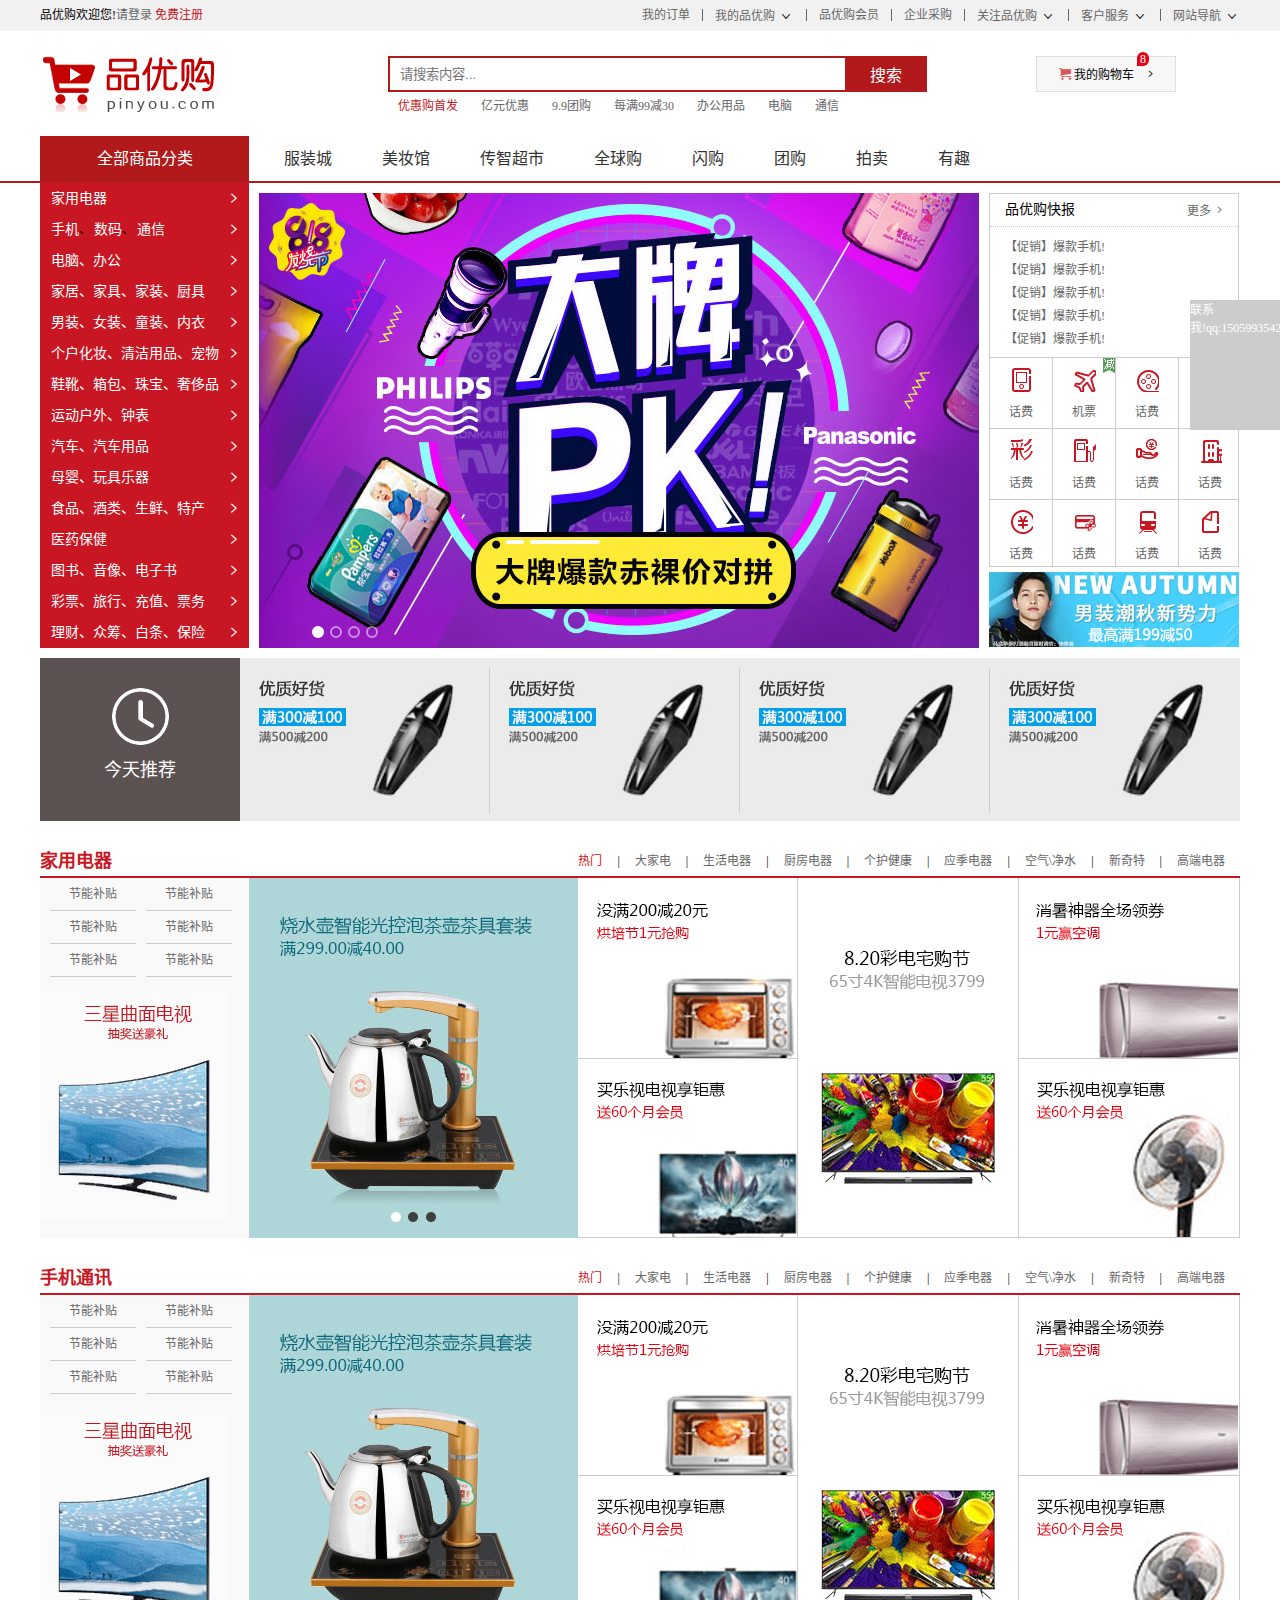
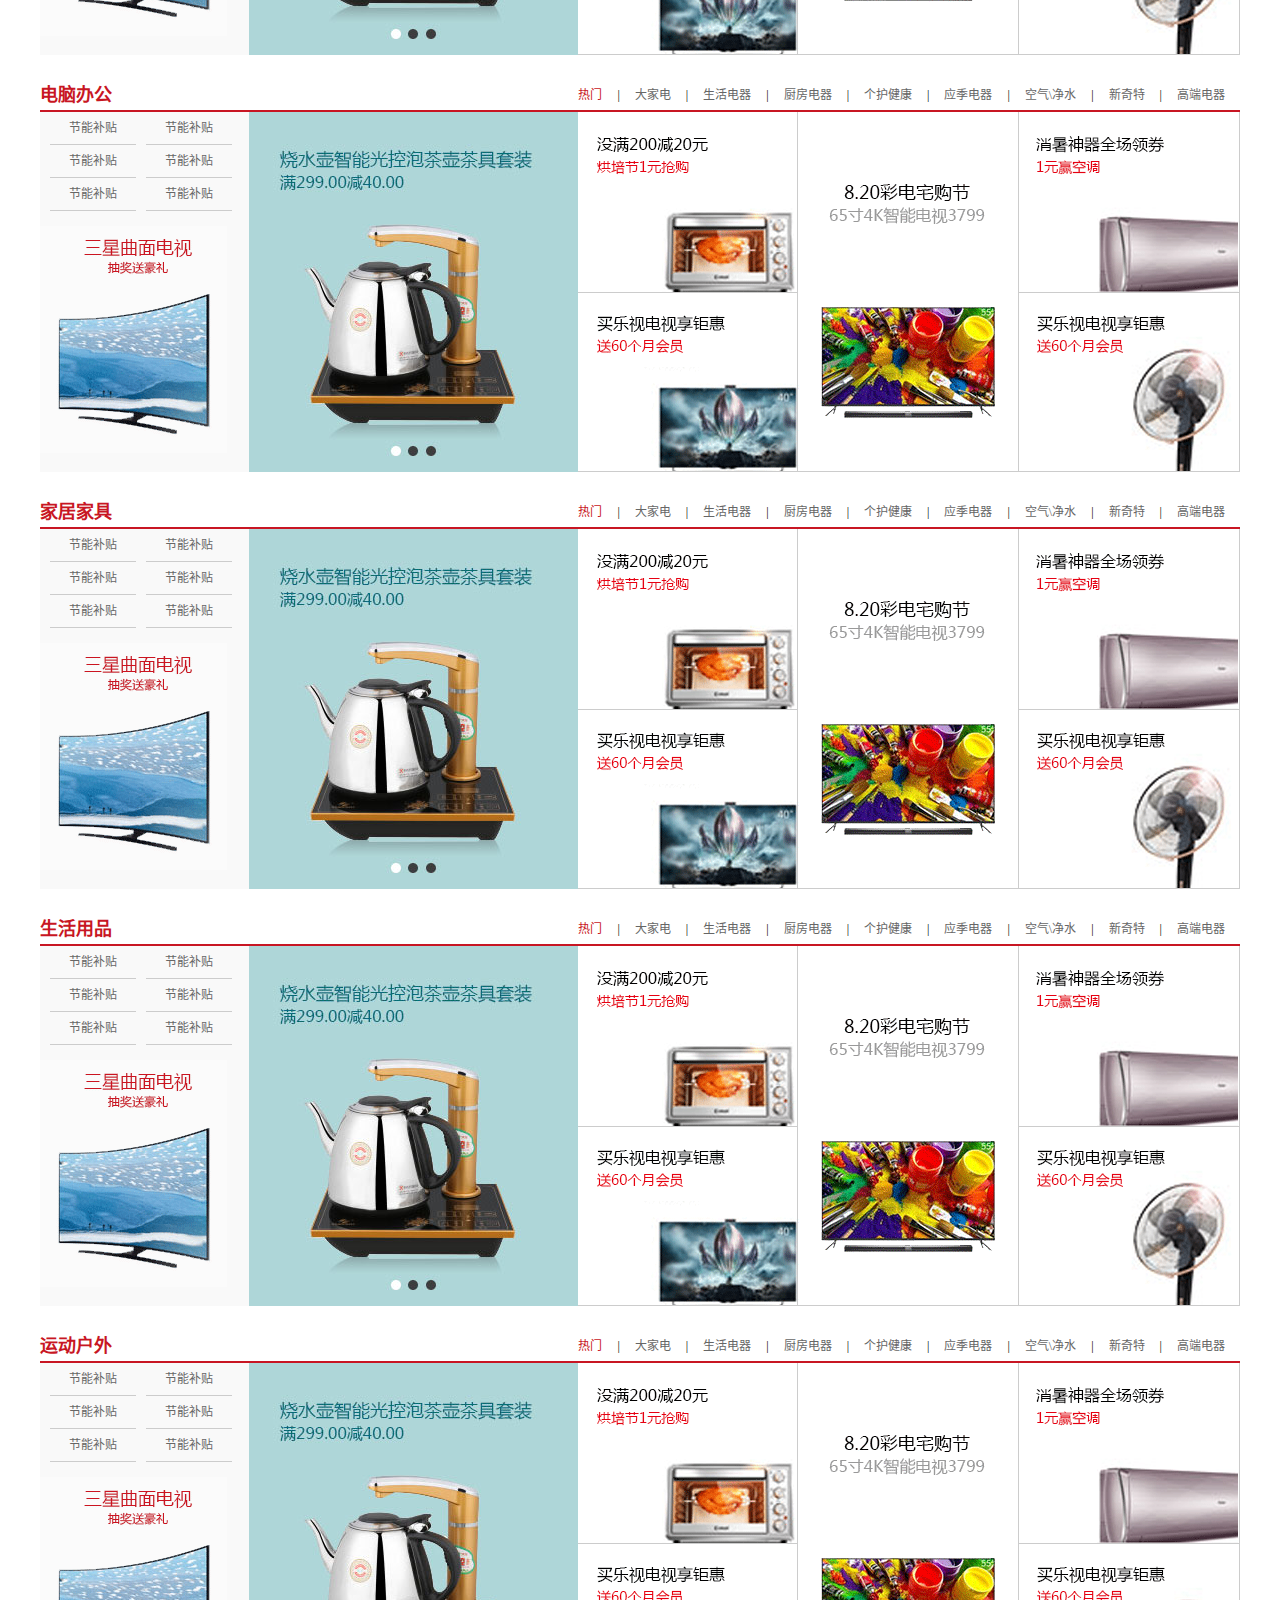
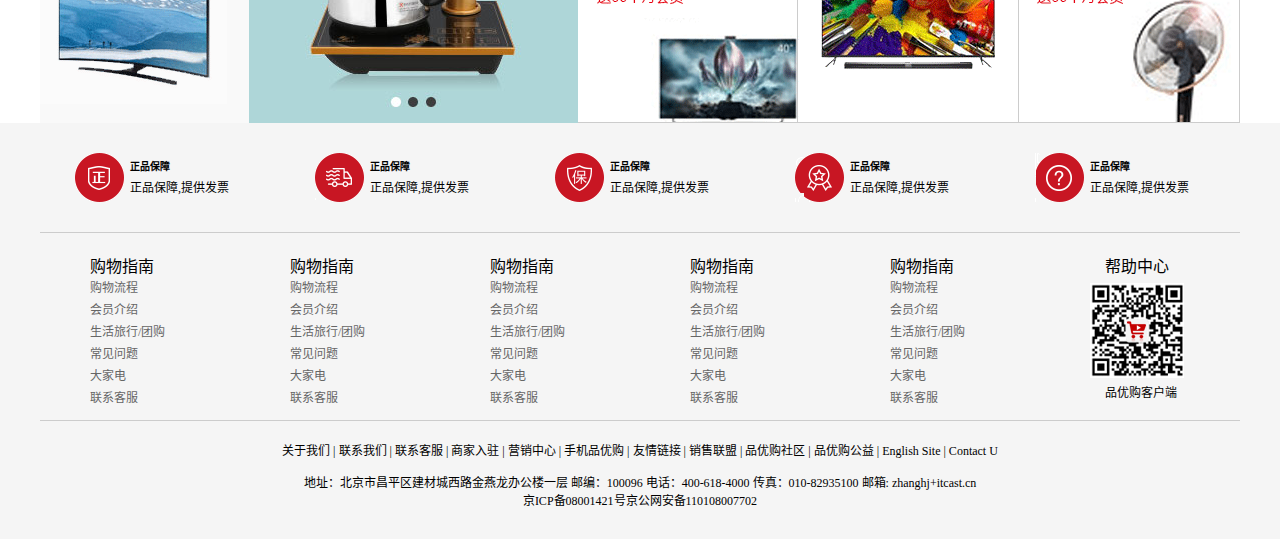
<file: index.html>
<!DOCTYPE html>
<html lang="zh-CN">

<head>
    <meta charset="UTF-8">
    <meta name="description" content="品优购JD.COM-专业的综合网上购物商城,销售家电、数码通讯、电脑、家居百货、服装服饰、母婴、图书、食品等数万个品牌优质商品.便捷、诚信的服务，为您提供愉悦的网上购物体验!" />
    <meta name="keyword" content="网上购物,网上商城,手机,笔记本,电脑,MP3,CD,VCD,DV,相机,数码,配件,手表,存储卡,品优购">
    <link rel="shortcut icon" href="favicon.ico" />
    <link rel="stylesheet" href="css/base.css" />
    <link rel="stylesheet" href="css/common.css" />
    <link rel="stylesheet" href="css/index.css">
    <script src="js/jquery.min.js"></script>
    <script src="js/common.js"></script>
    <script src="js/animate.js"></script>
    <script src="js/index.js"></script>
    <script src="js/lunbotu.js"></script>
    <title>1品优购-综合网购首选-正品低价、品质保障、配送及时、轻松购物！</title>
</head>

<body>
    <!-- 顶部快捷导航 start -->
    <div class="shortcut">
        <div class="w">
            <div class="fl">
                <ul>
                    <li>品优购欢迎您!</li>
                    <li>
                        <a href="#">请登录</a>
                        <a href="register.html" class="style-red">免费注册</a>
                    </li>
                </ul>
            </div>
            <div class="fr">
                <ul>
                    <li>
                        <a href="#">我的订单</a>
                    </li>
                    <li class="spacer"></li>
                    <li>
                        <a href="#">我的品优购</a>
                        <i class="icomoon"></i>
                    </li>
                    <li class="spacer"></li>
                    <li>
                        <a href="#">品优购会员</a>
                    </li>
                    <li class="spacer"></li>
                    <li>
                        <a href="#">企业采购</a>
                    </li>
                    <li class="spacer"></li>
                    <li>
                        <a href="#">关注品优购</a>
                        <i class="icomoon"></i>
                    </li>
                    <li class="spacer"></li>
                    <li>
                        <a href="#">客户服务</a>
                        <i class="icomoon"></i>
                    </li>
                    <li class="spacer"></li>
                    <li>
                        <a href="#">网站导航</a>
                        <i class="icomoon"></i>
                    </li>
                </ul>
            </div>
        </div>
    </div>
    <!-- 顶部快捷导航 end -->
    <!-- header start -->
    <div class="header w">
        <!-- logo -->
        <div class="logo">
            <h1>
                <a href="index.html" title="品优购">品优购</a>
            </h1>
        </div>
        <!-- search -->
        <div class="search">
            <input type="text" placeholder="请搜索内容..." class="text" />
            <button class="btn">搜索</button>
        </div>
        <!-- hotwords -->
        <div class="hotwords">
            <a href="#" class="style-red">优惠购首发</a>
            <a href="#">亿元优惠</a>
            <a href="#">9.9团购</a>
            <a href="#">每满99减30</a>
            <a href="#">办公用品</a>
            <a href="#">电脑</a>
            <a href="#">通信</a>
        </div>
        <div class="shopcar">
            <i class="car"></i> 我的购物车
            <i class="arrow"></i>
            <i class="count">8</i>
        </div>
    </div>
    <!-- header end -->
    <!-- nav start -->
    <div class="nav">
        <div class="w">
            <div class="dropdown fl">
                <div class="dt">全部商品分类</div>
                <div class="dd">
                    <ul>
                        <li class="menu_item">
                            <a href="#">家用电器</a>
                            <i></i>
                        </li>
                        <li class="menu_item">
                            <a href="list.html">手机</a>、
                            <a href="#">数码</a>、
                            <a href="#">通信</a>
                            <i></i>
                        </li>
                        <li class="menu_item">
                            <a href="#">电脑、办公</a>
                            <i></i>
                        </li>
                        <li class="menu_item">
                            <a href="#">家居、家具、家装、厨具</a>
                            <i></i>
                        </li>
                        <li class="menu_item"><a href="#">男装、女装、童装、内衣</a> <i></i> </li>
                        <li class="menu_item"><a href="#">个户化妆、清洁用品、宠物</a> <i></i> </li>
                        <li class="menu_item"><a href="#">鞋靴、箱包、珠宝、奢侈品</a> <i></i> </li>
                        <li class="menu_item"><a href="#">运动户外、钟表</a> <i></i> </li>
                        <li class="menu_item"><a href="#">汽车、汽车用品</a> <i></i> </li>
                        <li class="menu_item"><a href="#">母婴、玩具乐器</a> <i></i> </li>
                        <li class="menu_item"><a href="#">食品、酒类、生鲜、特产</a> <i></i> </li>
                        <li class="menu_item"><a href="#">医药保健</a> <i></i> </li>
                        <li class="menu_item"><a href="#">图书、音像、电子书</a> <i></i> </li>
                        <li class="menu_item"><a href="#">彩票、旅行、充值、票务</a> <i></i> </li>
                        <li class="menu_item"><a href="#">理财、众筹、白条、保险</a> <i></i> </li>
                    </ul>
                </div>
            </div>
            <div class="navitem fl">
                <ul>
                    <li><a href="#">服装城</a></li>
                    <li><a href="#">美妆馆</a></li>
                    <li><a href="#">传智超市</a></li>
                    <li><a href="#">全球购</a></li>
                    <li><a href="#">闪购</a></li>
                    <li><a href="#">团购</a></li>
                    <li><a href="#">拍卖</a></li>
                    <li><a href="#">有趣</a></li>
                </ul>
            </div>
        </div>
    </div>
    <!-- nav end -->
    <!-- main start -->
    <div class="w">
        <div class="main">
            <div class="focus fl">
                <a href="javascript:;" class="arrow-l"></a>
                <a href="javascript:;" class="arrow-r"></a>
                <ul>
                    <li>
                        <a href="javascript:;">
                            <img src="upload/focus.jpg" />
                        </a>
                    </li>
                    <li>
                        <a href="javascript:;">
                            <img src="upload/focus1.jpg" alt="">
                        </a>
                    </li>
                    <li>
                        <a href="javascript:;">
                            <img src="upload/focus2.jpg" alt="">
                        </a>
                    </li>
                    <li>
                        <a href="javascript:;">
                            <img src="upload/focus3.jpg" alt="">
                        </a>
                    </li>
                </ul>
                <ol class="circle">

                </ol>
            </div>
            <div class="newflash fr">
                <div class="news">
                    <div class="news-hd">
                        品优购快报
                        <a href="#">更多</a>
                    </div>
                    <div class="news-bd">
                        <ul>
                            <li><a href="#">【促销】爆款手机!</a></li>
                            <li><a href="#">【促销】爆款手机!</a></li>
                            <li><a href="#">【促销】爆款手机!</a></li>
                            <li><a href="#">【促销】爆款手机!</a></li>
                            <li><a href="#">【促销】爆款手机!</a></li>
                        </ul>
                    </div>
                </div>
                <div class="lifeservice">
                    <ul>
                        <li>
                            <a href="#">
                                <i class="service-ico service_ico_huafei"></i>
                                <p>话费</p>
                            </a>
                        </li>
                        <li>
                            <a href="#">
                                <i class="service-ico service_ico_feiji"></i>
                                <p>机票</p>
                            </a>
                            <span class="hot"></span>
                        </li>
                        <li>
                            <a href="#">
                                <i class="service-ico service_ico_huafei"></i>
                                <p>话费</p>
                            </a>
                        </li>
                        <li>
                            <a href="#">
                                <i class="service-ico service_ico_huafei"></i>
                                <p>话费</p>
                            </a>
                        </li>
                        <li>
                            <a href="#">
                                <i class="service-ico service_ico_huafei"></i>
                                <p>话费</p>
                            </a>
                        </li>
                        <li>
                            <a href="#">
                                <i class="service-ico service_ico_huafei"></i>
                                <p>话费</p>
                            </a>
                        </li>
                        <li>
                            <a href="#">
                                <i class="service-ico service_ico_huafei"></i>
                                <p>话费</p>
                            </a>
                        </li>
                        <li>
                            <a href="#">
                                <i class="service-ico service_ico_huafei"></i>
                                <p>话费</p>
                            </a>
                        </li>
                        <li>
                            <a href="#">
                                <i class="service-ico service_ico_huafei"></i>
                                <p>话费</p>
                            </a>
                        </li>
                        <li>
                            <a href="#">
                                <i class="service-ico service_ico_huafei"></i>
                                <p>话费</p>
                            </a>
                        </li>
                        <li>
                            <a href="#">
                                <i class="service-ico service_ico_huafei"></i>
                                <p>话费</p>
                            </a>
                        </li>
                        <li>
                            <a href="#">
                                <i class="service-ico service_ico_huafei"></i>
                                <p>话费</p>
                            </a>
                        </li>
                    </ul>
                </div>
                <div class="bargin">
                    <img src="upload/bargain.jpg" />
                </div>
            </div>
        </div>
    </div>
    <!-- main end -->
    <!-- recommend start -->
    <div class="recommend w">
        <div class="recom-hd fl">
            <img src="img/clock.png" />
            <h3>今天推荐</h3>
        </div>
        <div class="recom-bd fl">
            <ul>
                <li><img src="upload/pic.jpg" /></li>
                <li><img src="upload/pic.jpg" /></li>
                <li><img src="upload/pic.jpg" /></li>
                <li class="last"><img src="upload/pic.jpg" /></li>
            </ul>
        </div>
    </div>
    <!-- recommend end -->
    <!-- floor start -->
    <div class="floor">
        <div class="jiadian w">
            <div class="box-hd">
                <h3>家用电器</h3>
                <div class="tab-list">
                    <ul>
                        <li><a href="#" class="style-red">热门</a>|</li>
                        <li><a href="#">大家电</a>|</li>
                        <li><a href="#">生活电器</a>|</li>
                        <li><a href="#">厨房电器</a>|</li>
                        <li><a href="#">个护健康</a>|</li>
                        <li><a href="#">应季电器</a>|</li>
                        <li><a href="#">空气\净水</a>|</li>
                        <li><a href="#">新奇特</a>|</li>
                        <li><a href="#">高端电器</a></li>
                    </ul>
                </div>
            </div>
            <div class="box-bd">
                <ul class="tab-con">
                    <li class="w209">
                        <ul class="tab-con-list">
                            <li><a href="#">节能补贴</a></li>
                            <li><a href="#">节能补贴</a></li>
                            <li><a href="#">节能补贴</a></li>
                            <li><a href="#">节能补贴</a></li>
                            <li><a href="#">节能补贴</a></li>
                            <li><a href="#">节能补贴</a></li>
                        </ul>
                        <img src="upload/floor-1-1.png" />
                    </li>
                    <li class="w329">
                        <img src="upload/pic1.jpg" />
                    </li>
                    <li class="w219">
                        <div class="tab-con-item">
                            <a href="#">
                                <img src="upload/floor-1-2.png" />
                            </a>
                        </div>
                        <div class="tab-con-item">
                            <a href="#">
                                <img src="upload/floor-1-3.png" />
                            </a>
                        </div>
                    </li>
                    <li class="w220">
                        <div class="tab-con-item">
                            <a href="#">
                                <img src="upload/floor-1-4.png" />
                            </a>
                        </div>
                    </li>
                    <li class="w220">
                        <div class="tab-con-item">
                            <a href="#">
                                <img src="upload/floor-1-5.png" />
                            </a>
                        </div>
                        <div class="tab-con-item">
                            <a href="#">
                                <img src="upload/floor-1-6.png" />
                            </a>
                        </div>
                    </li>
                </ul>
            </div>
        </div>
        <div class="shouji w">
            <div class="box-hd">
                <h3>手机通讯</h3>
                <div class="tab-list">
                    <ul>
                        <li><a href="#" class="style-red">热门</a>|</li>
                        <li><a href="#">大家电</a>|</li>
                        <li><a href="#">生活电器</a>|</li>
                        <li><a href="#">厨房电器</a>|</li>
                        <li><a href="#">个护健康</a>|</li>
                        <li><a href="#">应季电器</a>|</li>
                        <li><a href="#">空气\净水</a>|</li>
                        <li><a href="#">新奇特</a>|</li>
                        <li><a href="#">高端电器</a></li>
                    </ul>
                </div>
            </div>
            <div class="box-bd">
                <ul class="tab-con">
                    <li class="w209">
                        <ul class="tab-con-list">
                            <li><a href="#">节能补贴</a></li>
                            <li><a href="#">节能补贴</a></li>
                            <li><a href="#">节能补贴</a></li>
                            <li><a href="#">节能补贴</a></li>
                            <li><a href="#">节能补贴</a></li>
                            <li><a href="#">节能补贴</a></li>
                        </ul>
                        <img src="upload/floor-1-1.png" />
                    </li>
                    <li class="w329"><img src="upload/pic1.jpg"></li>
                    <li class="w219">
                        <div class="tab-con-item">
                            <a href="#">
                                <img src="upload/floor-1-2.png" />
                            </a>
                        </div>
                        <div class="tab-con-item">
                            <a href="#">
                                <img src="upload/floor-1-3.png" />
                            </a>
                        </div>
                    </li>
                    <li class="w220">
                        <div class="tab-con-item">
                            <a href="#">
                                <img src="upload/floor-1-4.png" />
                            </a>
                        </div>
                    </li>
                    <li class="w220">
                        <div class="tab-con-item">
                            <a href="#">
                                <img src="upload/floor-1-5.png" />
                            </a>
                        </div>
                        <div class="tab-con-item">
                            <a href="#">
                                <img src="upload/floor-1-6.png" />
                            </a>
                        </div>
                    </li>
                </ul>
            </div>
        </div>
        <div class="diannao w">
            <div class="box-hd">
                <h3>电脑办公</h3>
                <div class="tab-list">
                    <ul>
                        <li><a href="#" class="style-red">热门</a>|</li>
                        <li><a href="#">大家电</a>|</li>
                        <li><a href="#">生活电器</a>|</li>
                        <li><a href="#">厨房电器</a>|</li>
                        <li><a href="#">个护健康</a>|</li>
                        <li><a href="#">应季电器</a>|</li>
                        <li><a href="#">空气\净水</a>|</li>
                        <li><a href="#">新奇特</a>|</li>
                        <li><a href="#">高端电器</a></li>
                    </ul>
                </div>
            </div>
            <div class="box-bd">
                <ul class="tab-con">
                    <li class="w209">
                        <ul class="tab-con-list">
                            <li><a href="#">节能补贴</a></li>
                            <li><a href="#">节能补贴</a></li>
                            <li><a href="#">节能补贴</a></li>
                            <li><a href="#">节能补贴</a></li>
                            <li><a href="#">节能补贴</a></li>
                            <li><a href="#">节能补贴</a></li>
                        </ul>
                        <img src="upload/floor-1-1.png" />
                    </li>
                    <li class="w329"><img src="upload/pic1.jpg"></li>
                    <li class="w219">
                        <div class="tab-con-item">
                            <a href="#">
                                <img src="upload/floor-1-2.png" />
                            </a>
                        </div>
                        <div class="tab-con-item">
                            <a href="#">
                                <img src="upload/floor-1-3.png" />
                            </a>
                        </div>
                    </li>
                    <li class="w220">
                        <div class="tab-con-item">
                            <a href="#">
                                <img src="upload/floor-1-4.png" />
                            </a>
                        </div>
                    </li>
                    <li class="w220">
                        <div class="tab-con-item">
                            <a href="#">
                                <img src="upload/floor-1-5.png" />
                            </a>
                        </div>
                        <div class="tab-con-item">
                            <a href="#">
                                <img src="upload/floor-1-6.png" />
                            </a>
                        </div>
                    </li>
                </ul>
            </div>
        </div>
        <div class="jiaju w">
            <div class="box-hd">
                <h3>家居家具</h3>
                <div class="tab-list">
                    <ul>
                        <li><a href="#" class="style-red">热门</a>|</li>
                        <li><a href="#">大家电</a>|</li>
                        <li><a href="#">生活电器</a>|</li>
                        <li><a href="#">厨房电器</a>|</li>
                        <li><a href="#">个护健康</a>|</li>
                        <li><a href="#">应季电器</a>|</li>
                        <li><a href="#">空气\净水</a>|</li>
                        <li><a href="#">新奇特</a>|</li>
                        <li><a href="#">高端电器</a></li>
                    </ul>
                </div>
            </div>
            <div class="box-bd">
                <ul class="tab-con">
                    <li class="w209">
                        <ul class="tab-con-list">
                            <li><a href="#">节能补贴</a></li>
                            <li><a href="#">节能补贴</a></li>
                            <li><a href="#">节能补贴</a></li>
                            <li><a href="#">节能补贴</a></li>
                            <li><a href="#">节能补贴</a></li>
                            <li><a href="#">节能补贴</a></li>
                        </ul>
                        <img src="upload/floor-1-1.png" />
                    </li>
                    <li class="w329"><img src="upload/pic1.jpg"></li>
                    <li class="w219">
                        <div class="tab-con-item">
                            <a href="#">
                                <img src="upload/floor-1-2.png" />
                            </a>
                        </div>
                        <div class="tab-con-item">
                            <a href="#">
                                <img src="upload/floor-1-3.png" />
                            </a>
                        </div>
                    </li>
                    <li class="w220">
                        <div class="tab-con-item">
                            <a href="#">
                                <img src="upload/floor-1-4.png" />
                            </a>
                        </div>
                    </li>
                    <li class="w220">
                        <div class="tab-con-item">
                            <a href="#">
                                <img src="upload/floor-1-5.png" />
                            </a>
                        </div>
                        <div class="tab-con-item">
                            <a href="#">
                                <img src="upload/floor-1-6.png" />
                            </a>
                        </div>
                    </li>
                </ul>
            </div>
        </div>
        <div class="shenghuo w">
            <div class="box-hd">
                <h3>生活用品</h3>
                <div class="tab-list">
                    <ul>
                        <li><a href="#" class="style-red">热门</a>|</li>
                        <li><a href="#">大家电</a>|</li>
                        <li><a href="#">生活电器</a>|</li>
                        <li><a href="#">厨房电器</a>|</li>
                        <li><a href="#">个护健康</a>|</li>
                        <li><a href="#">应季电器</a>|</li>
                        <li><a href="#">空气\净水</a>|</li>
                        <li><a href="#">新奇特</a>|</li>
                        <li><a href="#">高端电器</a></li>
                    </ul>
                </div>
            </div>
            <div class="box-bd">
                <ul class="tab-con">
                    <li class="w209">
                        <ul class="tab-con-list">
                            <li><a href="#">节能补贴</a></li>
                            <li><a href="#">节能补贴</a></li>
                            <li><a href="#">节能补贴</a></li>
                            <li><a href="#">节能补贴</a></li>
                            <li><a href="#">节能补贴</a></li>
                            <li><a href="#">节能补贴</a></li>
                        </ul>
                        <img src="upload/floor-1-1.png" />
                    </li>
                    <li class="w329"><img src="upload/pic1.jpg"></li>
                    <li class="w219">
                        <div class="tab-con-item">
                            <a href="#">
                                <img src="upload/floor-1-2.png" />
                            </a>
                        </div>
                        <div class="tab-con-item">
                            <a href="#">
                                <img src="upload/floor-1-3.png" />
                            </a>
                        </div>
                    </li>
                    <li class="w220">
                        <div class="tab-con-item">
                            <a href="#">
                                <img src="upload/floor-1-4.png" />
                            </a>
                        </div>
                    </li>
                    <li class="w220">
                        <div class="tab-con-item">
                            <a href="#">
                                <img src="upload/floor-1-5.png" />
                            </a>
                        </div>
                        <div class="tab-con-item">
                            <a href="#">
                                <img src="upload/floor-1-6.png" />
                            </a>
                        </div>
                    </li>
                </ul>
            </div>
        </div>
        <div class="yundong w">
            <div class="box-hd">
                <h3>运动户外</h3>
                <div class="tab-list">
                    <ul>
                        <li><a href="#" class="style-red">热门</a>|</li>
                        <li><a href="#">大家电</a>|</li>
                        <li><a href="#">生活电器</a>|</li>
                        <li><a href="#">厨房电器</a>|</li>
                        <li><a href="#">个护健康</a>|</li>
                        <li><a href="#">应季电器</a>|</li>
                        <li><a href="#">空气\净水</a>|</li>
                        <li><a href="#">新奇特</a>|</li>
                        <li><a href="#">高端电器</a></li>
                    </ul>
                </div>
            </div>
            <div class="box-bd">
                <ul class="tab-con">
                    <li class="w209">
                        <ul class="tab-con-list">
                            <li><a href="#">节能补贴</a></li>
                            <li><a href="#">节能补贴</a></li>
                            <li><a href="#">节能补贴</a></li>
                            <li><a href="#">节能补贴</a></li>
                            <li><a href="#">节能补贴</a></li>
                            <li><a href="#">节能补贴</a></li>
                        </ul>
                        <img src="upload/floor-1-1.png" />
                    </li>
                    <li class="w329"><img src="upload/pic1.jpg"></li>
                    <li class="w219">
                        <div class="tab-con-item">
                            <a href="#">
                                <img src="upload/floor-1-2.png" />
                            </a>
                        </div>
                        <div class="tab-con-item">
                            <a href="#">
                                <img src="upload/floor-1-3.png" />
                            </a>
                        </div>
                    </li>
                    <li class="w220">
                        <div class="tab-con-item">
                            <a href="#">
                                <img src="upload/floor-1-4.png" />
                            </a>
                        </div>
                    </li>
                    <li class="w220">
                        <div class="tab-con-item">
                            <a href="#">
                                <img src="upload/floor-1-5.png" />
                            </a>
                        </div>
                        <div class="tab-con-item">
                            <a href="#">
                                <img src="upload/floor-1-6.png" />
                            </a>
                        </div>
                    </li>
                </ul>
            </div>
        </div>
    </div>
    <!-- floor end -->
    <!-- fixedtoll start -->
    <div class="fixedtool">
        <ul>
            <li class="current">
                <a href="javascript:;">家用电器</a>
            </li>
            <li>
                <a href="javascript:;">手机通讯</a>
            </li>
            <li>
                <a href="javascript:;">电脑办公</a>
            </li>
            <li>
                <a href="javascript:;">家居家具</a>
            </li>
            <li>
                <a href="javascript:;">生活用品</a>
            </li>
            <li>
                <a href="javascript:;">运动户外</a>
            </li>
        </ul>
    </div>
    <!-- fixedtool end -->
    <!-- footer start -->
    <div class="footer">
        <div class="w">
            <!-- mod_service -->
            <div class="mod_service">
                <ul>
                    <li>
                        <i class="mod-service-icon mod_service_zheng"></i>
                        <div class="mod_service_title">
                            <h5>正品保障</h5>
                            <p>正品保障,提供发票</p>
                        </div>
                    </li>
                    <li>
                        <i class="mod-service-icon mod_service_kuai"></i>
                        <div class="mod_service_title">
                            <h5>正品保障</h5>
                            <p>正品保障,提供发票</p>
                        </div>
                    </li>
                    <li>
                        <i class="mod-service-icon mod_service_bao"></i>
                        <div class="mod_service_title">
                            <h5>正品保障</h5>
                            <p>正品保障,提供发票</p>
                        </div>
                    </li>
                    <li>
                        <i class="mod-service-icon mod_service_te"></i>
                        <div class="mod_service_title">
                            <h5>正品保障</h5>
                            <p>正品保障,提供发票</p>
                        </div>
                    </li>
                    <li>
                        <i class="mod-service-icon mod_service_bang"></i>
                        <div class="mod_service_title">
                            <h5>正品保障</h5>
                            <p>正品保障,提供发票</p>
                        </div>
                    </li>
                </ul>
            </div>
            <!-- mod_help -->
            <div class="mod_help">
                <dl class="mod_help_item">
                    <dt>购物指南</dt>
                    <dd><a href="#">购物流程</a></dd>
                    <dd><a href="#">会员介绍</a></dd>
                    <dd><a href="#">生活旅行/团购</a></dd>
                    <dd><a href="#">常见问题</a></dd>
                    <dd><a href="#">大家电</a></dd>
                    <dd><a href="#">联系客服</a></dd>
                </dl>
                <dl class="mod_help_item">
                    <dt>购物指南</dt>
                    <dd><a href="#">购物流程</a></dd>
                    <dd><a href="#">会员介绍</a></dd>
                    <dd><a href="#">生活旅行/团购</a></dd>
                    <dd><a href="#">常见问题</a></dd>
                    <dd><a href="#">大家电</a></dd>
                    <dd><a href="#">联系客服</a></dd>
                </dl>
                <dl class="mod_help_item">
                    <dt>购物指南</dt>
                    <dd><a href="#">购物流程</a></dd>
                    <dd><a href="#">会员介绍</a></dd>
                    <dd><a href="#">生活旅行/团购</a></dd>
                    <dd><a href="#">常见问题</a></dd>
                    <dd><a href="#">大家电</a></dd>
                    <dd><a href="#">联系客服</a></dd>
                </dl>
                <dl class="mod_help_item">
                    <dt>购物指南</dt>
                    <dd><a href="#">购物流程</a></dd>
                    <dd><a href="#">会员介绍</a></dd>
                    <dd><a href="#">生活旅行/团购</a></dd>
                    <dd><a href="#">常见问题</a></dd>
                    <dd><a href="#">大家电</a></dd>
                    <dd><a href="#">联系客服</a></dd>
                </dl>
                <dl class="mod_help_item">
                    <dt>购物指南</dt>
                    <dd><a href="#">购物流程</a></dd>
                    <dd><a href="#">会员介绍</a></dd>
                    <dd><a href="#">生活旅行/团购</a></dd>
                    <dd><a href="#">常见问题</a></dd>
                    <dd><a href="#">大家电</a></dd>
                    <dd><a href="#">联系客服</a></dd>
                </dl>
                <dl class="mod_help_item mod_help_app">
                    <dt>帮助中心</dt>
                    <dd>
                        <img src="upload/erweima.png" />
                        <p>品优购客户端</p>
                    </dd>
            </div>
            <!-- mod_copyright -->
            <div class="mod_copyright">
                <p class="mod_copyright_links">
                    关于我们 | 联系我们 | 联系客服 | 商家入驻 | 营销中心 | 手机品优购 | 友情链接 | 销售联盟 | 品优购社区 | 品优购公益 | English Site | Contact U
                </p>
                <p class="mod_copyright_info">
                    地址：北京市昌平区建材城西路金燕龙办公楼一层 邮编：100096 电话：400-618-4000 传真：010-82935100 邮箱: zhanghj+itcast.cn<br /> 京ICP备08001421号京公网安备110108007702
                </p>
            </div>
        </div>
    </div>
    <!-- footer end -->
    <!-- slider_bar start -->
    <div class="slider_bar">
        <div>联系我!qq:1505993542</div>
        <div class="goBack">顶部<em></em></div>
    </div>
</body>

</html>
</file>
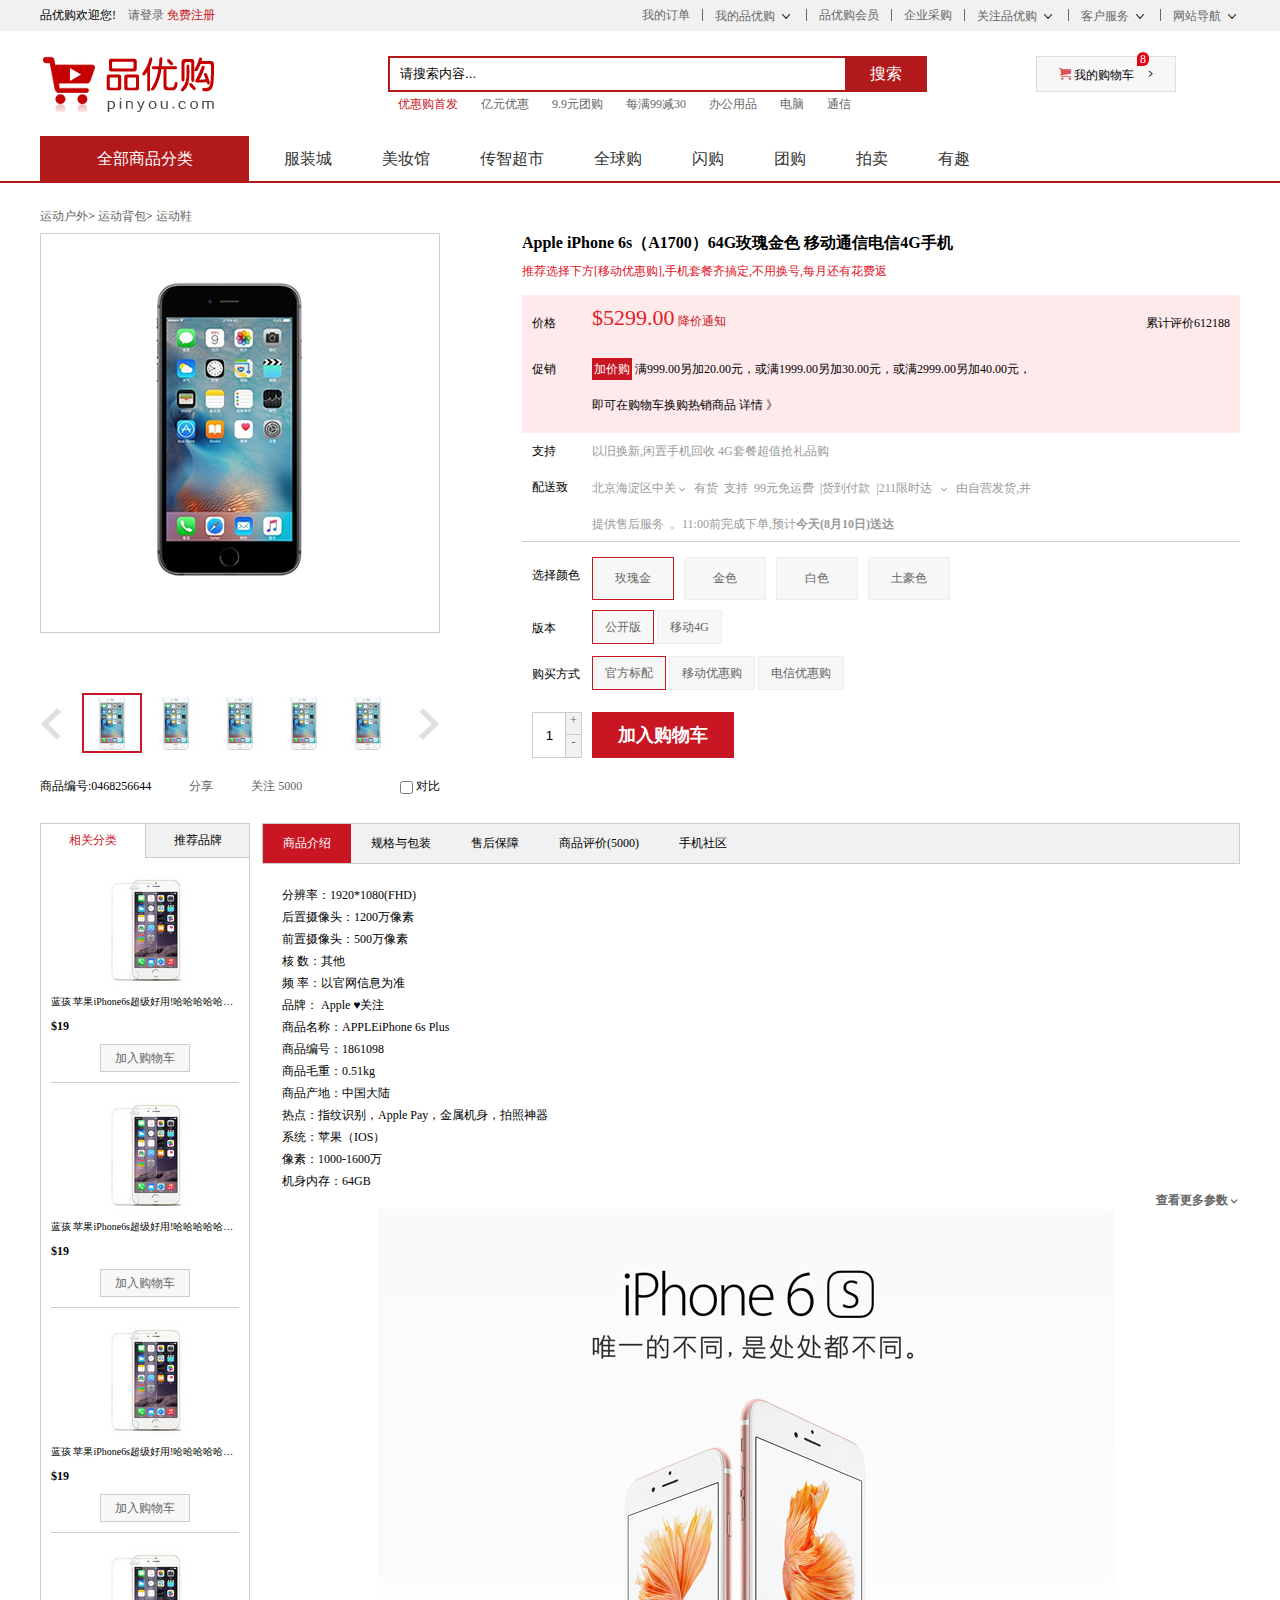
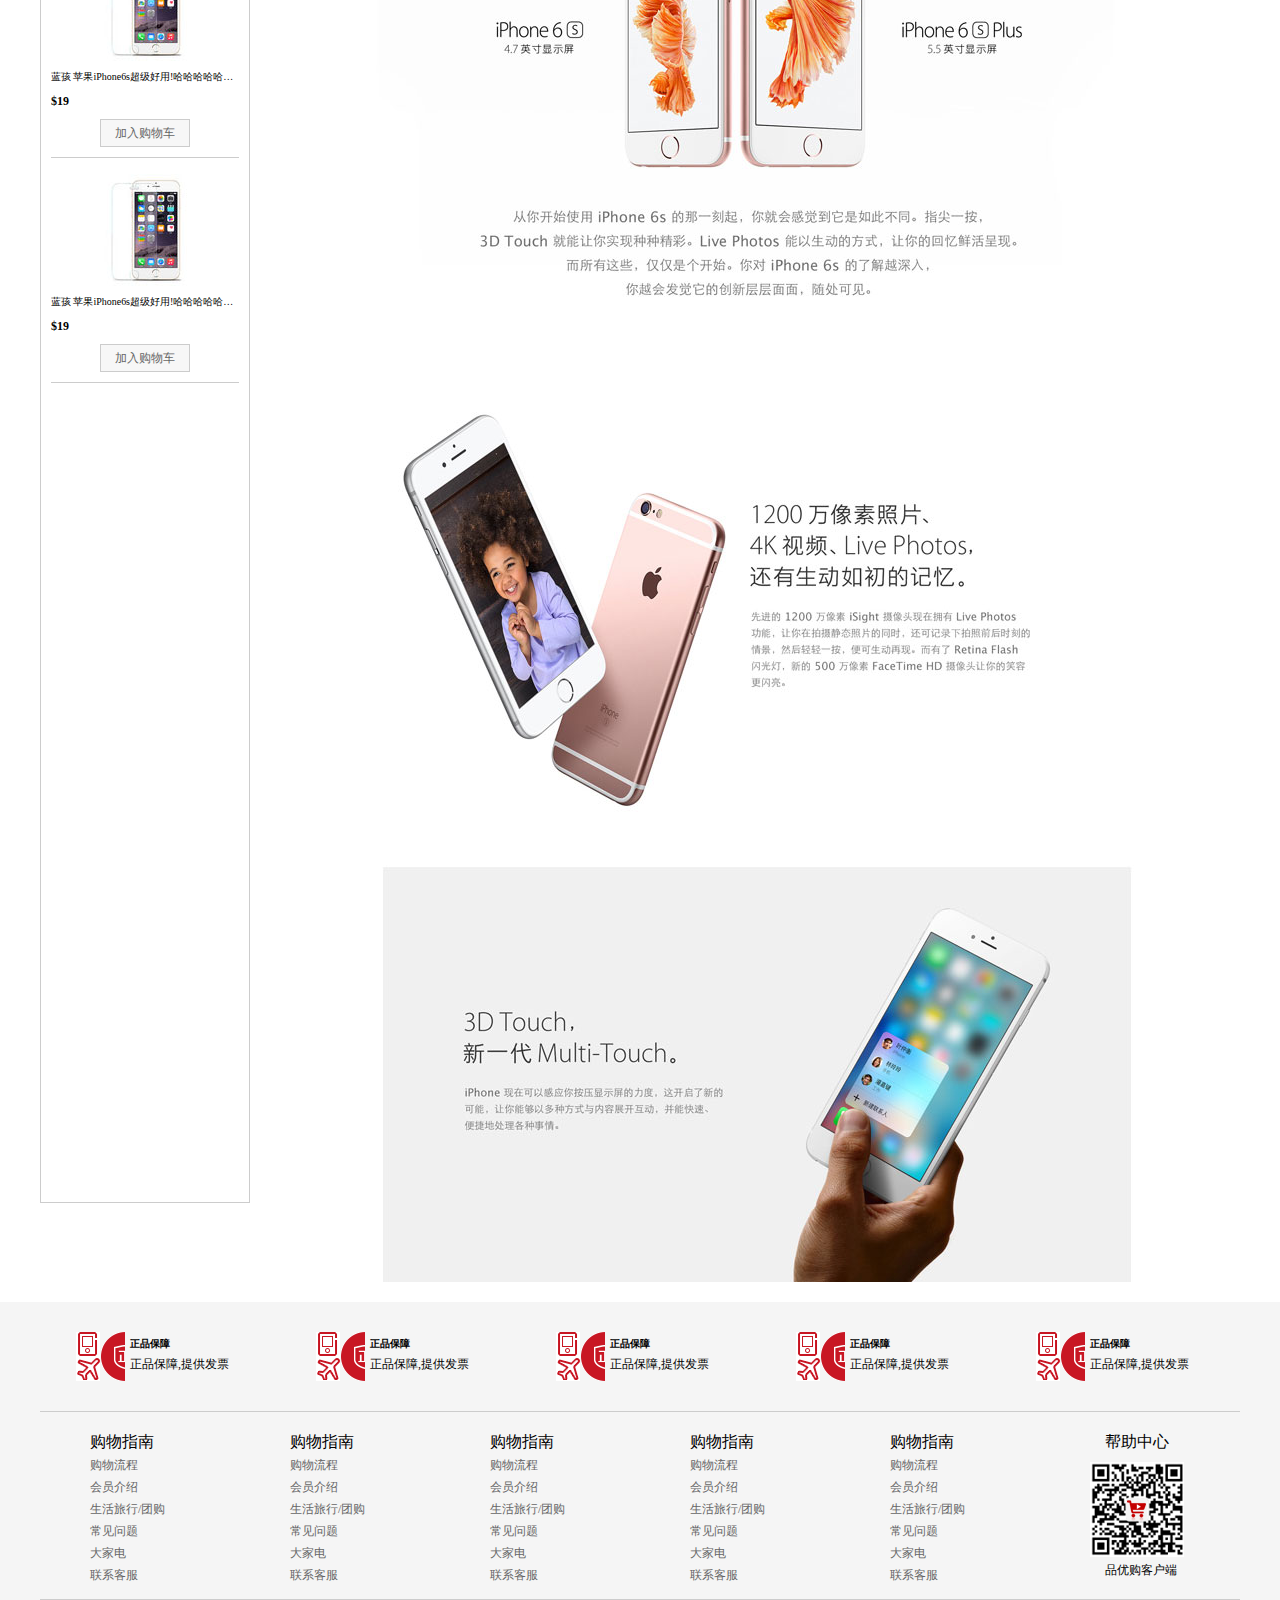
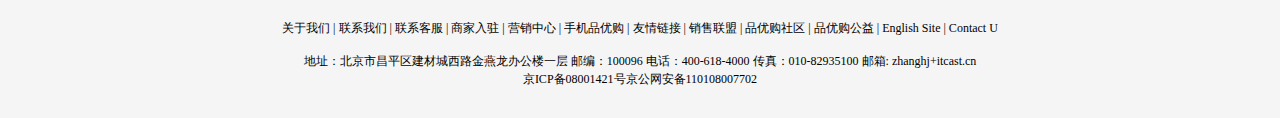
<file: detail.html>
<!DOCTYPE html>
<html lang="en">
<head>
	<meta charset="UTF-8">
	<meta name="description" content="品优购JD.COM-专业的综合网上购物商城,销售家电、数码通讯、电脑、家居百货、服装服饰、母婴、图书、食品等数万个品牌优质商品.便捷、诚信的服务，为您提供愉悦的网上购物体验!" />
	<meta name="keyword" content="网上购物,网上商城,手机,笔记本,电脑,MP3,CD,VCD,DV,相机,数码,配件,手表,存储卡,品优购">
	<link rel="shortcut icon" href="favicon.ico" />
	<link rel="stylesheet" href="css/base.css" />
	<link rel="stylesheet" href="css/common.css" />
	<link rel="stylesheet" href="css/detail.css" />
	<title>1详情页面！</title>
</head>
<body>
	<!-- 顶部快捷导航 start -->
   <div class="shortcut">
	   <div class="w">
		   <div class="fl">
			   <ul>
				   <li>品优购欢迎您!　</li>
				   <li>
						<a href="#">请登录 </a>
						<a href="#" class="style-red">免费注册</a>
					</li>
			   </ul>
		   </div>
		   <div class="fr">
			   <ul>
					<li>
					<a href="#">我的订单</a>
					</li>
					<li class="spacer"></li>
					<li>
						<a href="#">我的品优购</a>
						<i class="icomoon"></i>
					</li>
					<li class="spacer"></li>
					<li>
						<a href="#">品优购会员</a>
					</li>
					<li class="spacer"></li>
					<li>
						<a href="#">企业采购</a>
					</li>
					<li class="spacer"></li>
					<li>
						<a href="#">关注品优购</a>
						<i class="icomoon"></i>
					</li>
					<li class="spacer"></li>
					<li>
						<a href="#">客户服务</a>
						<i class="icomoon"></i>
					</li>
					<li class="spacer"></li>
					<li>
						<a href="#">网站导航</a>
						<i class="icomoon"></i>
					</li>
			   </ul>
		   </div>
	   </div>
   </div>
   <!-- 顶部快捷导航 end -->
   <!-- header start -->
   <div class="header w">
		<!-- logo -->
	   <div class="logo">
		   <h1>
			   <a href="index.html" title="品优购">品优购</a>
		   </h1>
	   </div>
	   <div class="sk"></div>
	   <div class="sk"></div>
	   <!-- search -->
	   <div class="search">
		   <input type="text" value="请搜索内容..." class="text" />
		   <button class="btn">搜索</button>
	   </div>
	   <!-- hotwords -->
	   <div class="hotwords">
		   <a href="#" class="style-red">优惠购首发</a>
		   <a href="#">亿元优惠</a>
		   <a href="#">9.9元团购</a>
		   <a href="#">每满99减30</a>
		   <a href="#">办公用品</a>
		   <a href="#">电脑</a>
		   <a href="#">通信</a>
	   </div>
		<div class="shopcar">
			<i class="car"></i>
			我的购物车
			<i class="arrow"></i>
			<i class="count">8</i>
		</div>  
	</div>
   <!-- header end -->
   <!-- nav start -->
   <div class="nav">
	   <div class="w">
		   <div class="dropdown fl">
			   <div class="dt">全部商品分类</div>
			   <div class="dd" style="display: none;">
				   <ul>
						<li class="menu_item">
							<a href="#">家用电器</a>
							<i></i>
						</li>
						<li class="menu_item">
							<a href="#">手机</a>、
							<a href="#">数码</a>、
							<a href="#">通信</a>
							<i></i>
						</li>
						<li class="menu_item">
							<a href="#">电脑、办公</a>  
							<i></i>  
						</li>
						<li class="menu_item">
							<a href="#">家居、家具、家装、厨具</a>
							<i></i>  
						</li>
						<li class="menu_item"><a href="#">男装、女装、童装、内衣</a>  <i></i>  </li>
						<li class="menu_item"><a href="#">个户化妆、清洁用品、宠物</a>  <i></i>  </li>
						<li class="menu_item"><a href="#">鞋靴、箱包、珠宝、奢侈品</a>  <i></i>  </li>       
						<li class="menu_item"><a href="#">运动户外、钟表</a>  <i></i>  </li>
						<li class="menu_item"><a href="#">汽车、汽车用品</a>  <i></i>  </li>
						<li class="menu_item"><a href="#">母婴、玩具乐器</a>  <i></i>  </li>
						<li class="menu_item"><a href="#">食品、酒类、生鲜、特产</a>  <i></i>  </li>
						<li class="menu_item"><a href="#">医药保健</a>  <i></i>  </li>
						<li class="menu_item"><a href="#">图书、音像、电子书</a>  <i></i>  </li>
						<li class="menu_item"><a href="#">彩票、旅行、充值、票务</a>  <i></i>  </li>
						<li class="menu_item"><a href="#">理财、众筹、白条、保险</a>  <i></i>  </li>
				   </ul>
			   </div>
		   </div>
		   <div class="navitem fl">
			   <ul>
				   <li><a href="#">服装城</a></li>
				   <li><a href="#">美妆馆</a></li>
				   <li><a href="#">传智超市</a></li>
				   <li><a href="#">全球购</a></li>
				   <li><a href="#">闪购</a></li>
				   <li><a href="#">团购</a></li>
				   <li><a href="#">拍卖</a></li>
				   <li><a href="#">有趣</a></li>
			   </ul>
		   </div>
	   </div>
   </div>
   <!-- nav end -->
   <!-- 详情内容页面 start -->
   <div class="de_container w">
	  <!-- 面包屑导航 start -->
	  <div class="crumb_wrap">
		  <a href="#">运动户外</a>>
		  <a href="#">运动背包</a>>
		  <a href="#">运动鞋</a>
	  </div>
	  <!-- 面包屑导航 end -->
	  <!-- 产品模块 start -->
	  <div class="produck_intro clearfix">
	  <!-- 预览区域 -->
		<div class="preview_wrap fl">
			<!-- 上 -->
			<div class="preview_img">
			   <img src="upload/s3.png" />
			</div>
			<!-- 中 -->
			<div class="preview_list">
			   <a href="#" class="arrow_prev"></a>
			   <a href="#" class="arrow_next"></a>
			   <ul class="list_item">
				  <li class="current">
					 <img src="upload/pre.jpg" />
				  </li>
				  <li>
					 <img src="upload/pre.jpg" />
				  </li>
				  <li>
					 <img src="upload/pre.jpg" />
				  </li>
				  <li>
					 <img src="upload/pre.jpg" />
				  </li>
				  <li>
					 <img src="upload/pre.jpg" />
				  </li>
			   </ul>
			</div>
			<!-- 下 -->
			<div class="preview_footer">
					商品编号:0468256644
			   <em><a href="#">分享</a>&nbsp;<a href="#">关注 5000</a></em>
			   <i><input type="checkbox" /> 对比</i>
			</div>
		</div>
		 <!-- 产品详细信息 -->
		<div class="itemInfo_wrap fr">
			<div class="sku_name">
					Apple iPhone 6s（A1700）64G玫瑰金色 移动通信电信4G手机
			</div>
			<div class="news">
					推荐选择下方[移动优惠购],手机套餐齐搞定,不用换号,每月还有花费返
			</div>
			<div class="summary">
			   <dl class="summary_price">
				  <dt>价格</dt>
				  <dd>
					 <i class="price">$5299.00</i> 
					 <a href="#">降价通知</a> 
					 <div class="remark">累计评价612188</div>
				  </dd>
			   </dl>
			   <dl class="summary_promotion">
				  <dt>促销</dt>
					 <dd>
						<em>加价购</em>
						满999.00另加20.00元，或满1999.00另加30.00元，或满2999.00另加40.00元，即可在购物车换购热销商品  详情 》
					 </dd>
			   </dl>
			   <dl class="summary_support">
				  <dt>支持</dt>
				  <dd>以旧换新,闲置手机回收 4G套餐超值抢礼品购</dd>
			   </dl>
			   <dl class="summary_stock">
				  <dt>配送致</dt>
				  <dd>
							北京海淀区中关
							有货
							支持
							99元免运费 
							|货到付款 
							|211限时达
							
							由自营发货,并提供售后服务 。11:00前完成下单,预计<strong>今天(8月10日)送达</strong>
				  </dd>
			   </dl>
			   <dl class="choose_color">
				  <dt>选择颜色</dt>
					 <dd>
						<a href="javascript:;" class="current">玫瑰金</a>
						<a href="javascript:;">金色</a>
						<a href="javascript:;">白色</a>
						<a href="javascript:;" >土豪色</a>
					 </dd>
			   </dl>
			   <dl class="choose_version">
				  <dt>版本</dt>
					 <dd> 
						<a href="#" class="current">公开版</a>
						<a href="#">移动4G</a>
					 </dd>
			   </dl>
			   <dl class="choose_type">
				  <dt>购买方式</dt>
				  <dd>
					 <a href="#" class="current">官方标配</a>
					 <a href="#">移动优惠购</a>
					 <a href="#">电信优惠购</a>
				  </dd>
			   </dl>
			   <div class="choose_btns">
				  <div class="choose_amount">
					<input type="text" value="1">
					<a href="javascript:;" class="add">+</a>
					<a href="javascript:;" class="reduce">-</a>
				  </div>
				  <div class="addcar"><a href="javascript:;">加入购物车</a></div>
			   </div>
			</div>
		</div>
	  </div>
	  <div class="product_detail clearfix">
	  	<!-- aside -->
	  	<div class="aside fl">
	  		<div class="tab_list">
	  			<ul>
	  				<li class="first_tab current">相关分类</li>
	  				<li class="second_tab">推荐品牌</li>
	  			</ul>
	  		</div>
	  		<div class="tab_cont">
	  			<ul>
	  				<li>
	  					<img src="upload/aside_img.jpg" />
	  					<h5>蓝孩 苹果iPhone6s超级好用!哈哈哈哈哈你来一个吗?</h5>
	  					<div class="aside_price">$19</div>
	  					<a href="#" class="aside_addcar">加入购物车</a>
	  				</li>
	  				<li>
	  					<img src="upload/aside_img.jpg" />
	  					<h5>蓝孩 苹果iPhone6s超级好用!哈哈哈哈哈你来一个吗?</h5>
	  					<div class="aside_price">$19</div>
	  					<a href="#" class="aside_addcar">加入购物车</a>
	  				</li>
	  				<li>
	  					<img src="upload/aside_img.jpg" />
	  					<h5>蓝孩 苹果iPhone6s超级好用!哈哈哈哈哈你来一个吗?</h5>
	  					<div class="aside_price">$19</div>
	  					<a href="#" class="aside_addcar">加入购物车</a>
	  				</li>
	  				<li>
	  					<img src="upload/aside_img.jpg" />
	  					<h5>蓝孩 苹果iPhone6s超级好用!哈哈哈哈哈你来一个吗?</h5>
	  					<div class="aside_price">$19</div>
	  					<a href="#" class="aside_addcar">加入购物车</a>
	  				</li>
	  				<li>
	  					<img src="upload/aside_img.jpg" />
	  					<h5>蓝孩 苹果iPhone6s超级好用!哈哈哈哈哈你来一个吗?</h5>
	  					<div class="aside_price">$19</div>
	  					<a href="#" class="aside_addcar">加入购物车</a>
	  				</li>
	  			</ul>
	  		</div>
	  	</div>
	  	<!-- detail -->
	  	<div class="detail fr">
	  		<div class="detail_tab_list">
	  			<ul>
	  				<li class="current">商品介绍</li>
	  				<li>规格与包装</li>
	  				<li>售后保障</li>
	  				<li>商品评价(5000)</li>
	  				<li>手机社区</li>
	  			</ul>
	  		</div>
	  		<div class="detail_tab_cont">
	  			<div class="item">
	  				<ul class="item_info">
	  					<li>分辨率：1920*1080(FHD)</li>
	  					<li>后置摄像头：1200万像素</li>
	  					<li>前置摄像头：500万像素</li>
	  					<li>核      数：其他</li>
	  					<li>频      率：以官网信息为准</li>
	  					<li>品牌： Apple ♥关注</li>
	  					<li>商品名称：APPLEiPhone 6s Plus</li>
	  					<li>商品编号：1861098</li>
	  					<li>商品毛重：0.51kg</li>
	  					<li>商品产地：中国大陆</li>
	  					<li>热点：指纹识别，Apple Pay，金属机身，拍照神器</li>
	  					<li>系统：苹果（IOS）</li>
	  					<li>像素：1000-1600万</li>
	  					<li>机身内存：64GB</li>	
	  				</ul>
	  				<p>
	  					<a href="#" class="more">查看更多参数</a>
	  				</p>
	  				<img src="upload/detail_img1.jpg" />
	  				<img src="upload/detail_img2.jpg" />
	  				<img src="upload/detail_img3.jpg" />
	  			</div>
	  		</div>
	  	</div>
	  </div>
   </div>
   <!-- 详情内容页面 end -->
   <!-- footer start -->
   <div class="footer">
	   <div class="w">
		   <!-- mod_service -->
		   <div class="mod_service">
			   <ul>
				   <li>
					   <i class="mod-service-icon mod_service_zheng"></i>
					   <div class="mod_service_title">
						   <h5>正品保障</h5>
						   <p>正品保障,提供发票</p>
					   </div>
				   </li>
				   <li>
						<i class="mod-service-icon mod_service_kuai"></i>
						<div class="mod_service_title">
						   <h5>正品保障</h5>
						   <p>正品保障,提供发票</p>
						</div>
				   </li>
				   <li>
						<i class="mod-service-icon mod_service_bao"></i>
						<div class="mod_service_title">
						   <h5>正品保障</h5>
						   <p>正品保障,提供发票</p>
						</div>
				   </li>
				   <li>
						<i class="mod-service-icon mod_service_te"></i>
						<div class="mod_service_title">
						   <h5>正品保障</h5>
						   <p>正品保障,提供发票</p>
						</div>
				   </li>
				   <li>
						<i class="mod-service-icon mod_service_bang"></i>
						<div class="mod_service_title">
						   <h5>正品保障</h5>
						   <p>正品保障,提供发票</p>
						</div>
				   </li>
			   </ul>
		   </div>
		   <!-- mod_help -->
		   <div class="mod_help">
			   <dl class="mod_help_item">
				   <dt>购物指南</dt>
				   <dd><a href="#">购物流程</a></dd>
				   <dd><a href="#">会员介绍</a></dd>
				   <dd><a href="#">生活旅行/团购</a></dd>
				   <dd><a href="#">常见问题</a></dd>
				   <dd><a href="#">大家电</a></dd>
				   <dd><a href="#">联系客服</a></dd>
			   </dl>
			   <dl class="mod_help_item">
				   <dt>购物指南</dt>
				   <dd><a href="#">购物流程</a></dd>
				   <dd><a href="#">会员介绍</a></dd>
				   <dd><a href="#">生活旅行/团购</a></dd>
				   <dd><a href="#">常见问题</a></dd>
				   <dd><a href="#">大家电</a></dd>
				   <dd><a href="#">联系客服</a></dd>
			   </dl>
			   <dl class="mod_help_item">
				   <dt>购物指南</dt>
				   <dd><a href="#">购物流程</a></dd>
				   <dd><a href="#">会员介绍</a></dd>
				   <dd><a href="#">生活旅行/团购</a></dd>
				   <dd><a href="#">常见问题</a></dd>
				   <dd><a href="#">大家电</a></dd>
				   <dd><a href="#">联系客服</a></dd>
			   </dl>
			   <dl class="mod_help_item">
				   <dt>购物指南</dt>
				   <dd><a href="#">购物流程</a></dd>
				   <dd><a href="#">会员介绍</a></dd>
				   <dd><a href="#">生活旅行/团购</a></dd>
				   <dd><a href="#">常见问题</a></dd>
				   <dd><a href="#">大家电</a></dd>
				   <dd><a href="#">联系客服</a></dd>
			   </dl>
			   <dl class="mod_help_item">
				   <dt>购物指南</dt>
				   <dd><a href="#">购物流程</a></dd>
				   <dd><a href="#">会员介绍</a></dd>
				   <dd><a href="#">生活旅行/团购</a></dd>
				   <dd><a href="#">常见问题</a></dd>
				   <dd><a href="#">大家电</a></dd>
				   <dd><a href="#">联系客服</a></dd>
			   </dl>
			   <dl class="mod_help_item mod_help_app">
				   <dt>帮助中心</dt>
				   <dd>
					<img src="upload/erweima.png" />
					<p>品优购客户端</p>
				</dd>
		   </div>
		   <!-- mod_copyright -->
		   <div class="mod_copyright">
			 <p class="mod_copyright_links">
			   关于我们  |  联系我们  |  联系客服  |  商家入驻  |  营销中心  |  手机品优购  |  友情链接  |  销售联盟  |  品优购社区  |  品优购公益  |  English Site  |  Contact U
			 </p>
			 <p class="mod_copyright_info">
			   地址：北京市昌平区建材城西路金燕龙办公楼一层 邮编：100096 电话：400-618-4000 传真：010-82935100 邮箱: zhanghj+itcast.cn<br />
京ICP备08001421号京公网安备110108007702
			 </p>
		   </div>
	   </div>
   </div>

   <!-- footer end -->
</body>
</html>
</file>
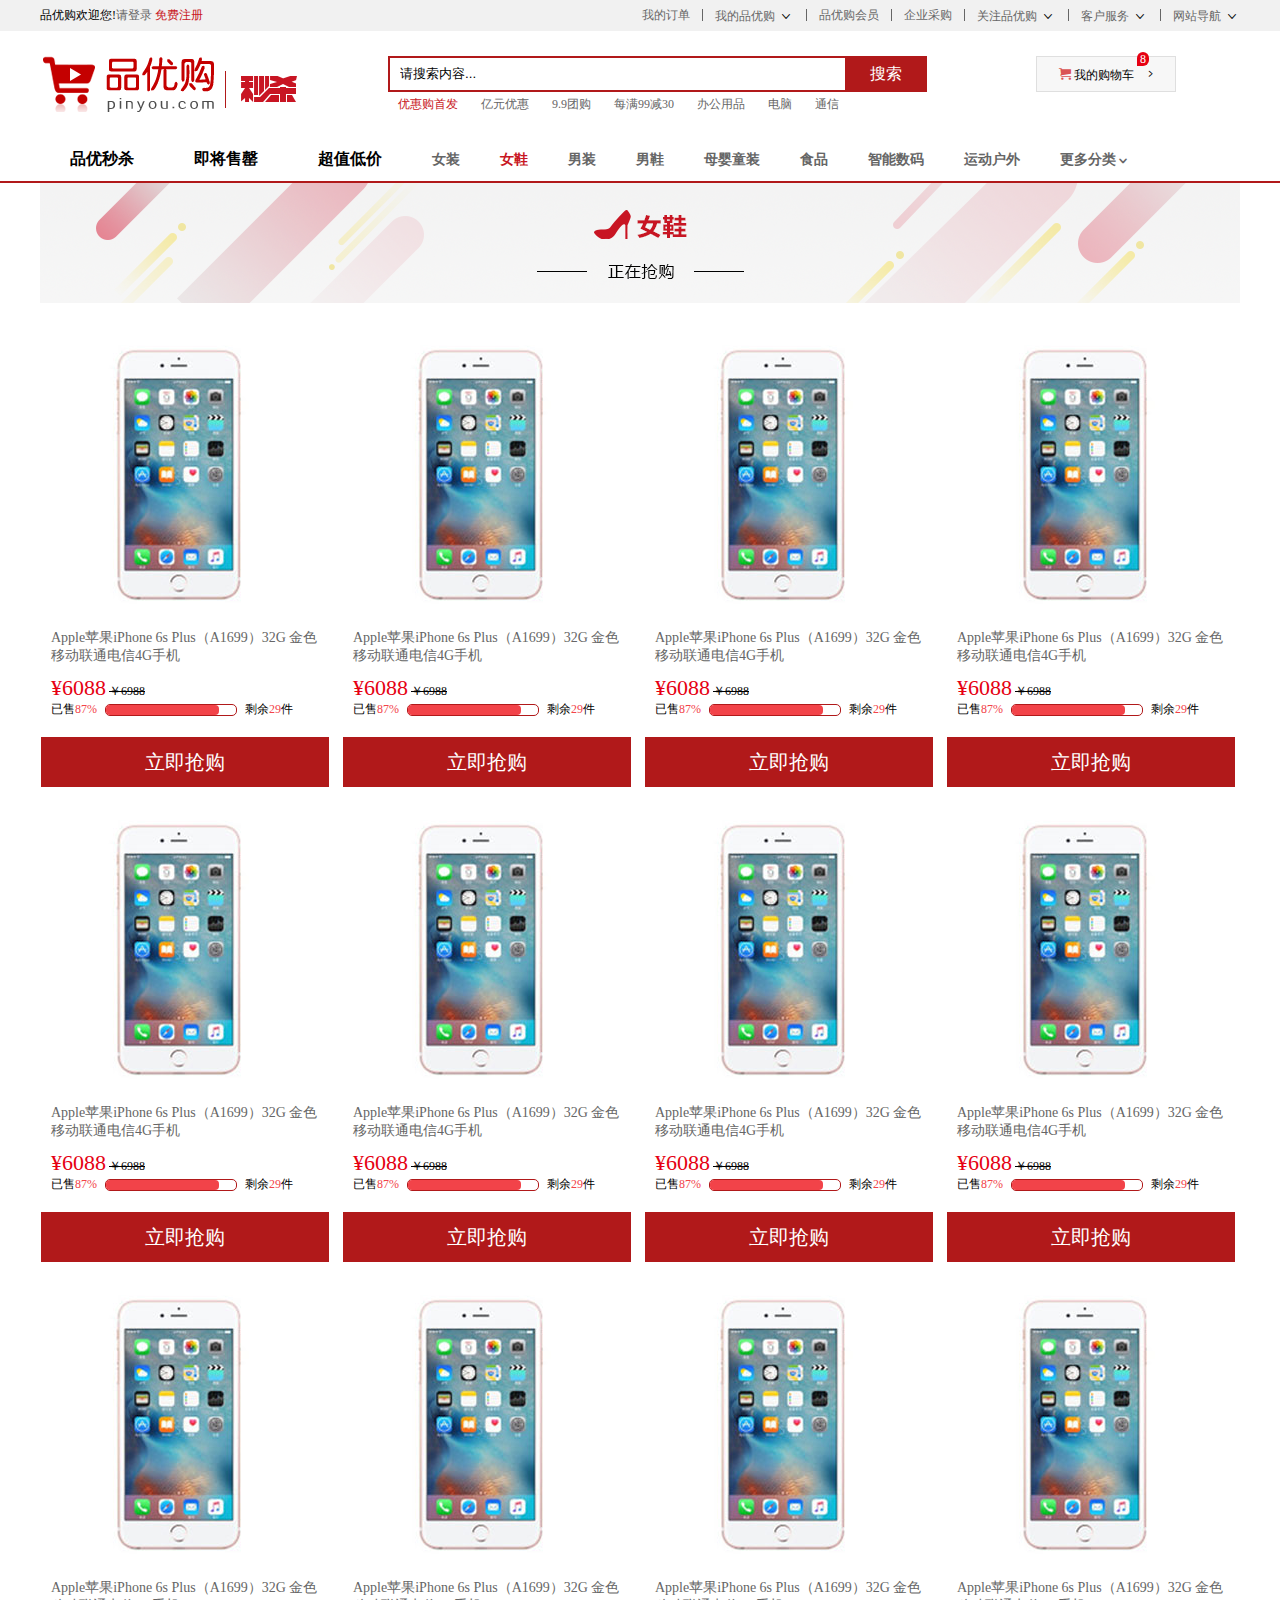
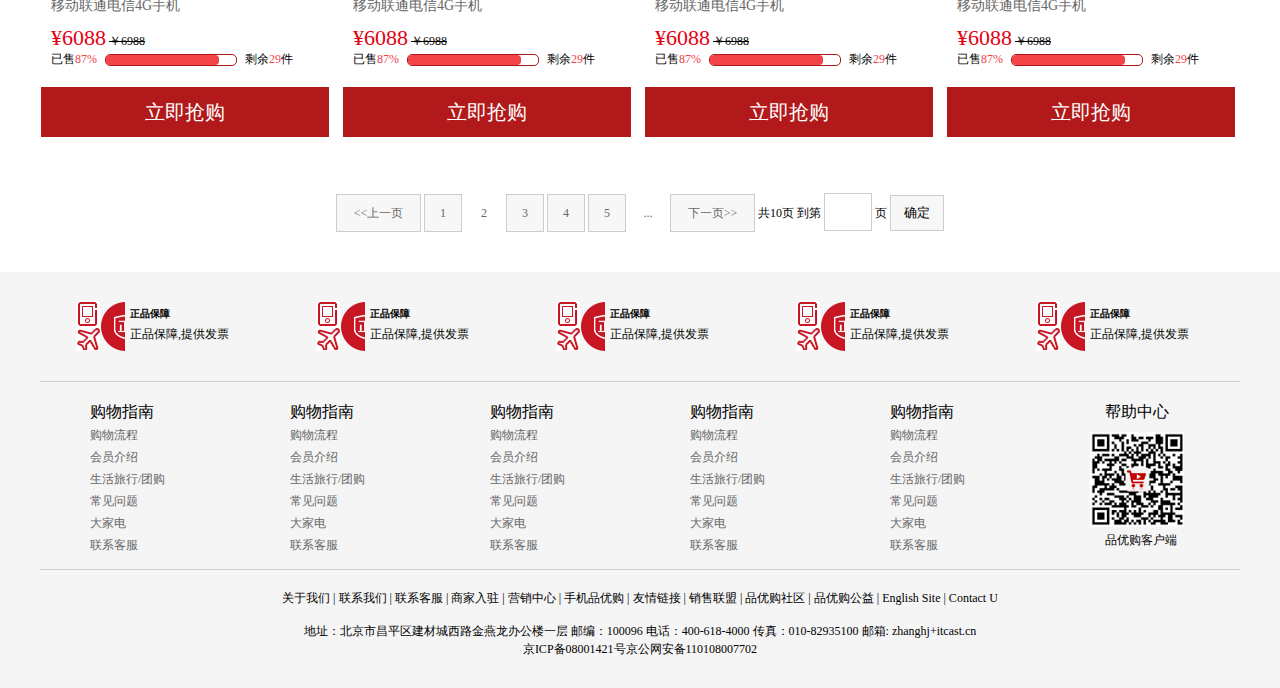
<file: list.html>
<!DOCTYPE html>
<html lang="en">

<head>
    <meta charset="UTF-8">
    <meta name="description" content="品优购JD.COM-专业的综合网上购物商城,销售家电、数码通讯、电脑、家居百货、服装服饰、母婴、图书、食品等数万个品牌优质商品.便捷、诚信的服务，为您提供愉悦的网上购物体验!" />
    <meta name="keyword" content="网上购物,网上商城,手机,笔记本,电脑,MP3,CD,VCD,DV,相机,数码,配件,手表,存储卡,品优购">
    <link rel="shortcut icon" href="favicon.ico" />
    <link rel="stylesheet" href="css/base.css" />
    <link rel="stylesheet" href="css/common.css" />
    <link rel="stylesheet" href="css/list.css" />
    <title>1列表页-手机页面！</title>
</head>

<body>
    <!-- 顶部快捷导航 start -->
    <div class="shortcut">
        <div class="w">
            <div class="fl">
                <ul>
                    <li>品优购欢迎您!</li>
                    <li>
                        <a href="#">请登录</a>
                        <a href="register.html" class="style-red">免费注册</a>
                    </li>
                </ul>
            </div>
            <div class="fr">
                <ul>
                    <li>
                        <a href="#">我的订单</a>
                    </li>
                    <li class="spacer"></li>
                    <li>
                        <a href="#">我的品优购</a>
                        <i class="icomoon"></i>
                    </li>
                    <li class="spacer"></li>
                    <li>
                        <a href="#">品优购会员</a>
                    </li>
                    <li class="spacer"></li>
                    <li>
                        <a href="#">企业采购</a>
                    </li>
                    <li class="spacer"></li>
                    <li>
                        <a href="#">关注品优购</a>
                        <i class="icomoon"></i>
                    </li>
                    <li class="spacer"></li>
                    <li>
                        <a href="#">客户服务</a>
                        <i class="icomoon"></i>
                    </li>
                    <li class="spacer"></li>
                    <li>
                        <a href="#">网站导航</a>
                        <i class="icomoon"></i>
                    </li>
                </ul>
            </div>
        </div>
    </div>
    <!-- 顶部快捷导航 end -->
    <!-- header start -->
    <div class="header w">
        <!-- logo -->
        <div class="logo">
            <h1>
                <a href="index.html" title="品优购">品优购</a>
            </h1>
        </div>
        <div class="sk"><img src="upload/sk.png" /></div>
        <!-- search -->
        <div class="search">
            <input type="text" value="请搜索内容..." class="text" />
            <button class="btn">搜索</button>
        </div>
        <!-- hotwords -->
        <div class="hotwords">
            <a href="#" class="style-red">优惠购首发</a>
            <a href="#">亿元优惠</a>
            <a href="#">9.9团购</a>
            <a href="#">每满99减30</a>
            <a href="#">办公用品</a>
            <a href="#">电脑</a>
            <a href="#">通信</a>
        </div>
        <div class="shopcar">
            <i class="car"></i> 我的购物车
            <i class="arrow"></i>
            <i class="count">8</i>
        </div>
    </div>
    <!-- header end -->
    <!-- nav start -->
    <div class="nav">
        <div class="w">
            <div class="sk_list fl">
                <ul>
                    <li><a href="#">品优秒杀</a></li>
                    <li><a href="#">即将售罄</a></li>
                    <li><a href="#">超值低价</a></li>
                </ul>
            </div>
            <div class="sk_con fl">
                <ul>
                    <li><a href="#">女装</a></li>
                    <li><a href="#" class="style-red">女鞋</a></li>
                    <li><a href="#">男装</a></li>
                    <li><a href="#">男鞋</a></li>
                    <li><a href="#">母婴童装</a></li>
                    <li><a href="#">食品</a></li>
                    <li><a href="#">智能数码</a></li>
                    <li><a href="#">运动户外</a></li>
                    <li><a href="#">更多分类</a></li>
                </ul>
            </div>
        </div>
    </div>
    <!-- nav end -->
    <!-- 列表页的内容区域 -->
    <div class="sk_container w">
        <div class="sk_hd">
            <img src="upload/bg_03.png" />
        </div>
        <div class="sk_bd clearfix">
            <ul>
                <li class="sk_goods">
                    <img src="upload/mobile.jpg" />
                    <h4 class="sk_goods_title">
                        Apple苹果iPhone 6s Plus（A1699）32G 金色 移动联通电信4G手机
                    </h4>
                    <p class="sk_goods_price">
                        <em>¥6088</em> <del>￥6988</del>
                    </p>
                    <div class="sk_goods_progress">
                        已售<i>87%</i>
                        <div class="bar">
                            <div class="bar_in"></div>
                        </div>
                        剩余<em>29</em>件
                    </div>
                    <a href="detail.html" class="sk_goods_buy">立即抢购</a>
                </li>
                <li class="sk_goods">
                    <img src="upload/mobile.jpg" />
                    <h4 class="sk_goods_title">
                        Apple苹果iPhone 6s Plus（A1699）32G 金色 移动联通电信4G手机
                    </h4>
                    <p class="sk_goods_price">
                        <em>¥6088</em> <del>￥6988</del>
                    </p>
                    <div class="sk_goods_progress">
                        已售<i>87%</i>
                        <div class="bar">
                            <div class="bar_in"></div>
                        </div>
                        剩余<em>29</em>件
                    </div>
                    <a href="#" class="sk_goods_buy">立即抢购</a>
                </li>
                <li class="sk_goods">
                    <img src="upload/mobile.jpg" />
                    <h4 class="sk_goods_title">
                        Apple苹果iPhone 6s Plus（A1699）32G 金色 移动联通电信4G手机
                    </h4>
                    <p class="sk_goods_price">
                        <em>¥6088</em> <del>￥6988</del>
                    </p>
                    <div class="sk_goods_progress">
                        已售<i>87%</i>
                        <div class="bar">
                            <div class="bar_in"></div>
                        </div>
                        剩余<em>29</em>件
                    </div>
                    <a href="#" class="sk_goods_buy">立即抢购</a>
                </li>
                <li class="sk_goods">
                    <img src="upload/mobile.jpg" />
                    <h4 class="sk_goods_title">
                        Apple苹果iPhone 6s Plus（A1699）32G 金色 移动联通电信4G手机
                    </h4>
                    <p class="sk_goods_price">
                        <em>¥6088</em> <del>￥6988</del>
                    </p>
                    <div class="sk_goods_progress">
                        已售<i>87%</i>
                        <div class="bar">
                            <div class="bar_in"></div>
                        </div>
                        剩余<em>29</em>件
                    </div>
                    <a href="#" class="sk_goods_buy">立即抢购</a>
                </li>
                <li class="sk_goods">
                    <img src="upload/mobile.jpg" />
                    <h4 class="sk_goods_title">
                        Apple苹果iPhone 6s Plus（A1699）32G 金色 移动联通电信4G手机
                    </h4>
                    <p class="sk_goods_price">
                        <em>¥6088</em> <del>￥6988</del>
                    </p>
                    <div class="sk_goods_progress">
                        已售<i>87%</i>
                        <div class="bar">
                            <div class="bar_in"></div>
                        </div>
                        剩余<em>29</em>件
                    </div>
                    <a href="#" class="sk_goods_buy">立即抢购</a>
                </li>
                <li class="sk_goods">
                    <img src="upload/mobile.jpg" />
                    <h4 class="sk_goods_title">
                        Apple苹果iPhone 6s Plus（A1699）32G 金色 移动联通电信4G手机
                    </h4>
                    <p class="sk_goods_price">
                        <em>¥6088</em> <del>￥6988</del>
                    </p>
                    <div class="sk_goods_progress">
                        已售<i>87%</i>
                        <div class="bar">
                            <div class="bar_in"></div>
                        </div>
                        剩余<em>29</em>件
                    </div>
                    <a href="#" class="sk_goods_buy">立即抢购</a>
                </li>
                <li class="sk_goods">
                    <img src="upload/mobile.jpg" />
                    <h4 class="sk_goods_title">
                        Apple苹果iPhone 6s Plus（A1699）32G 金色 移动联通电信4G手机
                    </h4>
                    <p class="sk_goods_price">
                        <em>¥6088</em> <del>￥6988</del>
                    </p>
                    <div class="sk_goods_progress">
                        已售<i>87%</i>
                        <div class="bar">
                            <div class="bar_in"></div>
                        </div>
                        剩余<em>29</em>件
                    </div>
                    <a href="#" class="sk_goods_buy">立即抢购</a>
                </li>
                <li class="sk_goods">
                    <img src="upload/mobile.jpg" />
                    <h4 class="sk_goods_title">
                        Apple苹果iPhone 6s Plus（A1699）32G 金色 移动联通电信4G手机
                    </h4>
                    <p class="sk_goods_price">
                        <em>¥6088</em> <del>￥6988</del>
                    </p>
                    <div class="sk_goods_progress">
                        已售<i>87%</i>
                        <div class="bar">
                            <div class="bar_in"></div>
                        </div>
                        剩余<em>29</em>件
                    </div>
                    <a href="#" class="sk_goods_buy">立即抢购</a>
                </li>
                <li class="sk_goods">
                    <img src="upload/mobile.jpg" />
                    <h4 class="sk_goods_title">
                        Apple苹果iPhone 6s Plus（A1699）32G 金色 移动联通电信4G手机
                    </h4>
                    <p class="sk_goods_price">
                        <em>¥6088</em> <del>￥6988</del>
                    </p>
                    <div class="sk_goods_progress">
                        已售<i>87%</i>
                        <div class="bar">
                            <div class="bar_in"></div>
                        </div>
                        剩余<em>29</em>件
                    </div>
                    <a href="#" class="sk_goods_buy">立即抢购</a>
                </li>
                <li class="sk_goods">
                    <img src="upload/mobile.jpg" />
                    <h4 class="sk_goods_title">
                        Apple苹果iPhone 6s Plus（A1699）32G 金色 移动联通电信4G手机
                    </h4>
                    <p class="sk_goods_price">
                        <em>¥6088</em> <del>￥6988</del>
                    </p>
                    <div class="sk_goods_progress">
                        已售<i>87%</i>
                        <div class="bar">
                            <div class="bar_in"></div>
                        </div>
                        剩余<em>29</em>件
                    </div>
                    <a href="#" class="sk_goods_buy">立即抢购</a>
                </li>
                <li class="sk_goods">
                    <img src="upload/mobile.jpg" />
                    <h4 class="sk_goods_title">
                        Apple苹果iPhone 6s Plus（A1699）32G 金色 移动联通电信4G手机
                    </h4>
                    <p class="sk_goods_price">
                        <em>¥6088</em> <del>￥6988</del>
                    </p>
                    <div class="sk_goods_progress">
                        已售<i>87%</i>
                        <div class="bar">
                            <div class="bar_in"></div>
                        </div>
                        剩余<em>29</em>件
                    </div>
                    <a href="#" class="sk_goods_buy">立即抢购</a>
                </li>
                <li class="sk_goods">
                    <img src="upload/mobile.jpg" />
                    <h4 class="sk_goods_title">
                        Apple苹果iPhone 6s Plus（A1699）32G 金色 移动联通电信4G手机
                    </h4>
                    <p class="sk_goods_price">
                        <em>¥6088</em> <del>￥6988</del>
                    </p>
                    <div class="sk_goods_progress">
                        已售<i>87%</i>
                        <div class="bar">
                            <div class="bar_in"></div>
                        </div>
                        剩余<em>29</em>件
                    </div>
                    <a href="#" class="sk_goods_buy">立即抢购</a>
                </li>
            </ul>
        </div>
    </div>
    <!-- page分页制作 -->
    <div class="page">
        <span class="page_num">
           <a href="#" class="pn_prev">&lt;&lt;上一页</a>
           <a href="#">1</a>
           <a href="#" class="current">2</a>
           <a href="#">3</a>
           <a href="#">4</a>
           <a href="#">5</a>
           <a href="#" class="dotted">...</a>
           <a href="#" class="pn_next">下一页&gt;&gt;</a>
       </span>
        <span class="page_skip">
           共10页 到第
           <input type="text">
           页
           <button>确定</button>
       </span>
    </div>
    <!-- footer start -->
    <div class="footer">
        <div class="w">
            <!-- mod_service -->
            <div class="mod_service">
                <ul>
                    <li>
                        <i class="mod-service-icon mod_service_zheng"></i>
                        <div class="mod_service_title">
                            <h5>正品保障</h5>
                            <p>正品保障,提供发票</p>
                        </div>
                    </li>
                    <li>
                        <i class="mod-service-icon mod_service_kuai"></i>
                        <div class="mod_service_title">
                            <h5>正品保障</h5>
                            <p>正品保障,提供发票</p>
                        </div>
                    </li>
                    <li>
                        <i class="mod-service-icon mod_service_bao"></i>
                        <div class="mod_service_title">
                            <h5>正品保障</h5>
                            <p>正品保障,提供发票</p>
                        </div>
                    </li>
                    <li>
                        <i class="mod-service-icon mod_service_te"></i>
                        <div class="mod_service_title">
                            <h5>正品保障</h5>
                            <p>正品保障,提供发票</p>
                        </div>
                    </li>
                    <li>
                        <i class="mod-service-icon mod_service_bang"></i>
                        <div class="mod_service_title">
                            <h5>正品保障</h5>
                            <p>正品保障,提供发票</p>
                        </div>
                    </li>
                </ul>
            </div>
            <!-- mod_help -->
            <div class="mod_help">
                <dl class="mod_help_item">
                    <dt>购物指南</dt>
                    <dd><a href="#">购物流程</a></dd>
                    <dd><a href="#">会员介绍</a></dd>
                    <dd><a href="#">生活旅行/团购</a></dd>
                    <dd><a href="#">常见问题</a></dd>
                    <dd><a href="#">大家电</a></dd>
                    <dd><a href="#">联系客服</a></dd>
                </dl>
                <dl class="mod_help_item">
                    <dt>购物指南</dt>
                    <dd><a href="#">购物流程</a></dd>
                    <dd><a href="#">会员介绍</a></dd>
                    <dd><a href="#">生活旅行/团购</a></dd>
                    <dd><a href="#">常见问题</a></dd>
                    <dd><a href="#">大家电</a></dd>
                    <dd><a href="#">联系客服</a></dd>
                </dl>
                <dl class="mod_help_item">
                    <dt>购物指南</dt>
                    <dd><a href="#">购物流程</a></dd>
                    <dd><a href="#">会员介绍</a></dd>
                    <dd><a href="#">生活旅行/团购</a></dd>
                    <dd><a href="#">常见问题</a></dd>
                    <dd><a href="#">大家电</a></dd>
                    <dd><a href="#">联系客服</a></dd>
                </dl>
                <dl class="mod_help_item">
                    <dt>购物指南</dt>
                    <dd><a href="#">购物流程</a></dd>
                    <dd><a href="#">会员介绍</a></dd>
                    <dd><a href="#">生活旅行/团购</a></dd>
                    <dd><a href="#">常见问题</a></dd>
                    <dd><a href="#">大家电</a></dd>
                    <dd><a href="#">联系客服</a></dd>
                </dl>
                <dl class="mod_help_item">
                    <dt>购物指南</dt>
                    <dd><a href="#">购物流程</a></dd>
                    <dd><a href="#">会员介绍</a></dd>
                    <dd><a href="#">生活旅行/团购</a></dd>
                    <dd><a href="#">常见问题</a></dd>
                    <dd><a href="#">大家电</a></dd>
                    <dd><a href="#">联系客服</a></dd>
                </dl>
                <dl class="mod_help_item mod_help_app">
                    <dt>帮助中心</dt>
                    <dd>
                        <img src="upload/erweima.png" />
                        <p>品优购客户端</p>
                    </dd>
            </div>
            <!-- mod_copyright -->
            <div class="mod_copyright">
                <p class="mod_copyright_links">
                    关于我们 | 联系我们 | 联系客服 | 商家入驻 | 营销中心 | 手机品优购 | 友情链接 | 销售联盟 | 品优购社区 | 品优购公益 | English Site | Contact U
                </p>
                <p class="mod_copyright_info">
                    地址：北京市昌平区建材城西路金燕龙办公楼一层 邮编：100096 电话：400-618-4000 传真：010-82935100 邮箱: zhanghj+itcast.cn<br /> 京ICP备08001421号京公网安备110108007702
                </p>
            </div>
        </div>
    </div>
    <!-- footer end -->
</body>

</html>
</file>
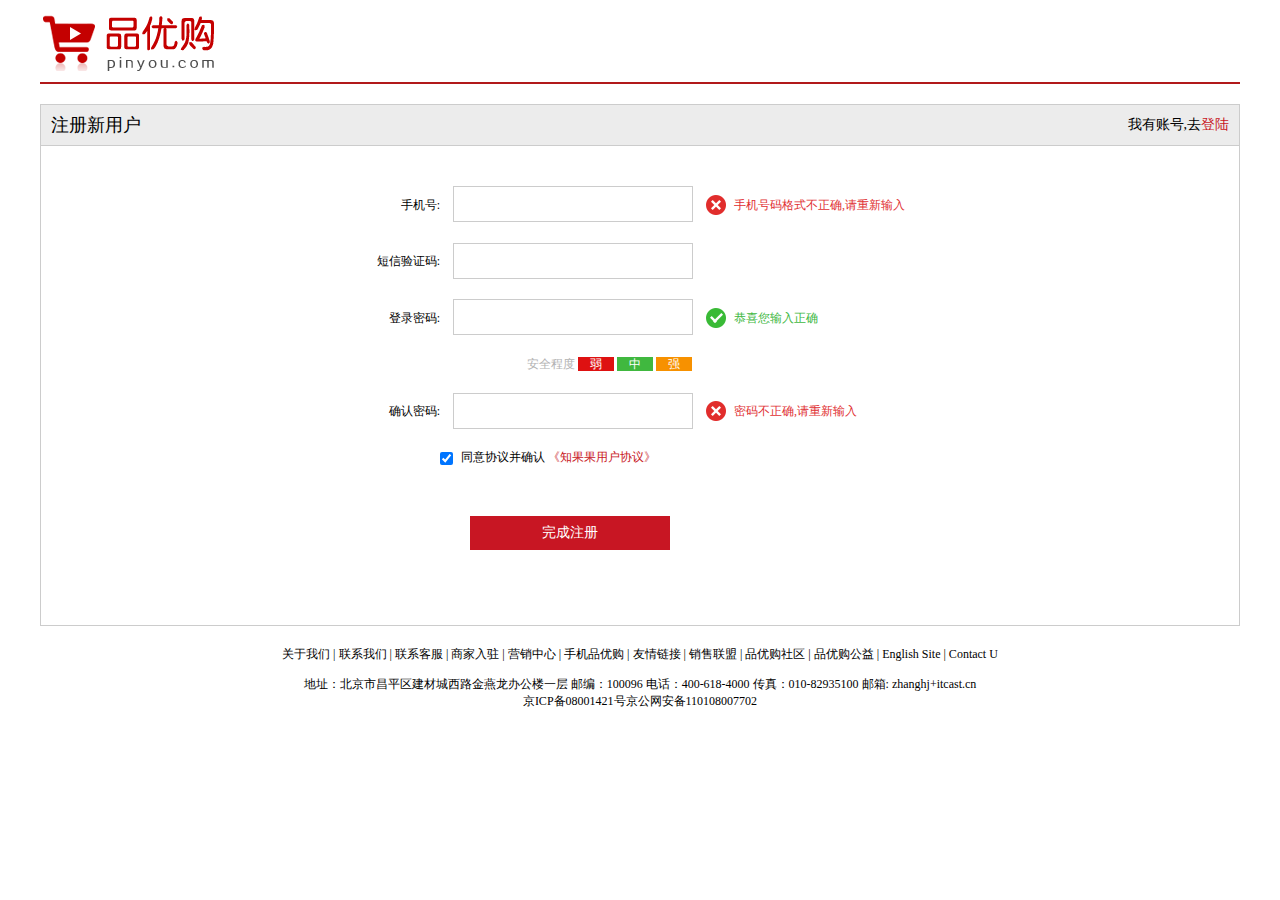
<file: register.html>
<!DOCTYPE html>
<html lang="zh_CN">
<head>
    <meta charset="UTF-8">
    <link rel="shortcut icon" href="favicon.ico" />
    <link rel="stylesheet" href="css/base.css" />
    <link rel="stylesheet" href="css/register.css" />
    <title>1注册页面</title>
</head>
<body>
    <div class="w">
        <!-- header start -->
        <div class="header">
            <div class="logo">
                <a href="index.html">
                    <img src="img/logo.png">
                </a>
            </div>
        </div>
        <!-- header end -->  
        <!-- registerarea start -->
        <div class="registerarea">
            <h3>
            注册新用户
            <em>我有账号,去<a href="#">登陆</a></em>
            </h3>
            <div class="reg_form">
                <form action="demo.php" method="post">
                    <ul>
                        <li>
                            <label for="tel">手机号:</label> 
                            <input type="text" id="tel" class="inp" />
                            <span class="error">
                                <i class="error_icon"></i>
                                手机号码格式不正确,请重新输入
                            </span>
                        </li>
                        <li>
                            <label for="num">短信验证码:</label> 
                            <input type="text" id="num" class="inp" />
                        </li>
                        <li>
                            <label for="pwd">登录密码:</label> 
                            <input type="text" id="pwd" class="inp" />
                            <span class="success">
                                <i class="success_icon"></i>
                                恭喜您输入正确
                            </span>
                        </li>
                        <li class="safe">
                            安全程度 
                            <em class="ruo">弱</em>
                            <em class="zhong">中</em>
                            <em class="qiang">强</em>
                        </li>
                        <li>
                            <label for="yeah">确认密码:</label> 
                            <input type="text" id="yeah" class="inp" />
                            <span class="error">
                                <i class="error_icon"></i>
                                密码不正确,请重新输入
                            </span>
                        </li>
                        <li class="agree">
                            <input type="checkbox" checked="checked" />
                            同意协议并确认
                            <a href="#">《知果果用户协议》</a>
                        </li>
                        <li>
                            <input type="submit" value="完成注册" class="over" />
                        </li>
                    </ul>
                </form>  
            </div>
        </div>  
        <!-- registerarea end -->
        <!-- footer start -->
        <div class="footer">
            <p class="links">关于我们  |  联系我们  |  联系客服  |  商家入驻  |  营销中心  |  手机品优购  |  友情链接  |  销售联盟  |  品优购社区  |  品优购公益  |  English Site  |  Contact U</p>
            <p class="copyright">地址：北京市昌平区建材城西路金燕龙办公楼一层 邮编：100096 电话：400-618-4000 传真：010-82935100 邮箱: zhanghj+itcast.cn<br />
京ICP备08001421号京公网安备110108007702</p>
        </div>
        <!-- footer end -->
    </div>
    
</body>
</html>
</file>
<file: css/base.css>
/*清除默认样式*/
* {
    margin: 0;
    padding: 0;
}
body {
    font-size: 12px;
}
li {
    list-style: none;
}
i,
em {
    font-style: normal;
}
img {
    border: 0;  /*ie6*/
    vertical-align: middle;
}
a {
    text-decoration: none;
    color: #666;
}
a:hover {
    color: #c81623;
}
button {
    border: none;
}
input {
    outline: none;
}
</file>
<file: css/common.css>
/*公共样式*/

.fl {
    float: left;
}

.fr {
    float: right;
}

.clearfix:after,
.clearfix:before {
    content: '';
    display: table;
}

.clearfix:after {
    clear: both;
}

.clearfix {
    *zoom: 1;
}

@font-face {
    font-family: 'icomoon';
    src: url('../fonts/icomoon.eot?3a2xdr');
    src: url('../fonts/icomoon.eot?3a2xdr#iefix') format('embedded-opentype'), url('../fonts/icomoon.ttf?3a2xdr') format('truetype'), url('../fonts/icomoon.woff?3a2xdr') format('woff'), url('../fonts/icomoon.svg?3a2xdr#icomoon') format('svg');
    font-weight: normal;
    font-style: normal;
}

.fr .icomoon {
    font-family: 'icomoon';
    font-size: 16px;
    line-height: 26px;
}

.style-red {
    color: #c81623;
}


/*版心*/

.w {
    width: 1200px;
    margin: 0 auto;
}

.spacer {
    width: 1px;
    height: 12px;
    background-color: #666;
    margin: 9px 12px 0;
}


/*顶部快捷导航*/

.shortcut {
    height: 31px;
    background-color: #f1f1f1;
    line-height: 31px;
}

.shortcut li {
    float: left;
}


/*header*/

.header {
    position: relative;
    height: 105px;
}

.logo {
    position: absolute;
    top: 25px;
    left: 0;
    width: 175px;
    height: 56px;
}

.logo a {
    display: block;
    /*overflow: hidden;*/
    width: 175px;
    height: 56px;
    background: url(../img/logo.png) no-repeat;
    /*text-indent: -999px;*/
    font-size: 0;
}

.search {
    position: absolute;
    top: 25px;
    left: 348px;
}

.text {
    float: left;
    width: 445px;
    height: 32px;
    border: 2px solid #b1191a;
    border-right: 0;
    color: #000;
    padding-left: 10px;
}

.btn {
    float: left;
    width: 82px;
    height: 36px;
    background-color: #b1191a;
    color: #fff;
    font-size: 16px;
}

.hotwords {
    position: absolute;
    top: 65px;
    left: 348px;
}

.hotwords a {
    margin: 0 10px;
}

.shopcar {
    position: absolute;
    top: 25px;
    right: 64px;
    width: 138px;
    height: 34px;
    line-height: 34px;
    border: 1px solid #dfdfdf;
    background-color: #f7f7f7;
    text-align: center;
}

.car {
    font-family: 'icomoon';
    color: #da5555;
}

.arrow {
    font-family: 'icomoon';
    margin-left: 5px;
}

.count {
    position: absolute;
    top: -5px;
    left: 100px;
    height: 14px;
    line-height: 14px;
    padding: 0 3px;
    background-color: #e60012;
    color: #fff;
    border-radius: 7px 7px 7px 0;
}


/*nav*/

.nav {
    height: 45px;
    border-bottom: 2px solid #b1191a;
}

.dropdown {
    width: 209px;
    height: 45px;
    background-color: pink;
}

.dropdown .dt {
    height: 100%;
    width: 100%;
    background-color: #b1191a;
    color: #fff;
    font-size: 16px;
    line-height: 45px;
    text-align: center;
}

.dropdown .dd {
    height: 465px;
    background-color: #c81623;
    margin-top: 2px;
}

.menu_item {
    height: 31px;
    line-height: 31px;
    padding: 0 10px;
    margin-left: 1px;
    transition: all .5s;
}

.menu_item:hover {
    background-color: #fff;
    padding-left: 20px;
}


/*鼠标经过li 里面的a变色*/

.menu_item:hover a {
    color: #c81623;
}

.menu_item a {
    font-size: 14px;
    color: #fff;
}

.menu_item i {
    float: right;
    font-family: 'icomoon';
    font-size: 18px;
    color: #fff;
}

.navitem {
    margin-left: 10px;
}

.navitem li {
    float: left;
}

.navitem li a {
    display: block;
    padding: 0 25px;
    height: 45px;
    line-height: 45px;
    font-size: 16px;
    color: #333;
}

.navitem li a:hover {
    color: #b8123a;
}


/*footer*/

.footer {
    height: 386px;
    padding-top: 30px;
    background-color: #f5f5f5;
}


/*mod_service*/

.mod_service {
    height: 79px;
    border-bottom: 1px solid #ccc;
}

.mod_service li {
    float: left;
    width: 240px;
}

.mod-service-icon {
    float: left;
    width: 50px;
    height: 49px;
    background: url(../img/icons.png) no-repeat;
    margin-left: 35px;
}


/* .mod_service_zheng {
    background-position: -253px -3px;
}
.mod_service_kuai {
    background-position: -255px -54px;
}
.mod_service_bao{
    background-position: -257px -106px;
}
.mod_service_te {
    background-position: -257px -157px;
}
.mod_service_bang {
    background-position: -257px -209px;
} */

.mod_service_title {
    float: left;
    margin-left: 5px;
}

.mod_service_title h5 {
    margin: 5px 0;
}


/*mod_help*/

.mod_help {
    height: 187px;
    border-bottom: 1px solid #ccc;
}

.mod_help_item {
    float: left;
    width: 150px;
    margin: 20px 0 0 50px;
}

.mod_help_item dt {
    height: 25px;
    font-size: 16px;
}

.mod_help_item dd {
    height: 22px;
}

.mod_help_app dt,
.mod_help_app p {
    padding-left: 15px
}

.mod_help_app img {
    margin: 5px 0;
}

.mod_copyright {
    text-align: center;
}

.mod_copyright_links {
    margin: 20px 0 15px 0;
}

.mod_copyright_info {
    line-height: 18px;
}

.slider_bar {
    position: absolute;
    right: 0;
    top: 300px;
    width: 90px;
    height: 130px;
    background-color: #ccc;
    color: #fff;
}

.goBack {
    display: none;
    position: absolute;
    bottom: 0;
    height: 33px;
    line-height: 33px;
    width: 100%;
    padding-left: 20px;
    background-color: #c81623;
    cursor: pointer;
}

.goBack em {
    position: absolute;
    top: 14px;
    right: 25px;
    display: inline-block;
    width: 10px;
    height: 10px;
    border-top: 1px solid #fff;
    border-left: 1px solid #fff;
    transform: rotate(45deg);
}
</file>
<file: css/index.css>
/*首页的css样式*/

.main {
    width: 980px;
    height: 455px;
    margin-left: 219px;
    margin-top: 10px;
}

.focus {
    overflow: hidden;
    position: relative;
    height: 455px;
    width: 720px;
    background-color: purple;
}

.focus ul {
    position: absolute;
    top: 0;
    left: 0;
    width: 600%;
}

.focus ul li {
    float: left;
    width: 720px;
}

.arrow-l,
.arrow-r {
    display: none;
    position: absolute;
    top: 50%;
    margin-top: -20px;
    width: 24px;
    height: 40px;
    line-height: 40px;
    text-align: center;
    color: #fff;
    font-size: 18px;
    font-family: 'icomoon';
    background-color: rgba(0, 0, 0, .3);
    z-index: 999;
}

.arrow-l {
    left: 0;
}

.arrow-r {
    right: 0;
}

.circle {
    position: absolute;
    bottom: 10px;
    left: 50px;
}

.circle li {
    float: left;
    width: 8px;
    height: 8px;
    border: 2px solid rgba(255, 255, 255, .5);
    margin: 0 3px;
    border-radius: 50%;
    cursor: pointer;
}

.circle .current {
    background-color: #fff;
}

.newflash {
    width: 250px;
    height: 455px;
}

.news {
    height: 163px;
    border: 1px solid #ccc;
}

.news-hd {
    height: 32px;
    padding: 0 15px;
    border-bottom: 1px dotted #ccc;
    line-height: 32px;
    font-size: 14px;
}

.news-hd a {
    float: right;
    font-size: 12px;
    font-family: 'icomoon';
}

.news-bd {
    padding: 10px 0 0 15px;
}

.news-bd li {
    height: 23px;
}

.lifeservice {
    overflow: hidden;
    height: 208px;
    border: 1px solid #ccc;
    border-top: none;
}

.lifeservice ul {
    width: 260px;
}

.lifeservice li {
    position: relative;
    float: left;
    width: 62px;
    height: 70px;
    border-right: 1px solid #ccc;
    border-bottom: 1px solid #ccc;
}

.lifeservice li a {
    display: block;
    /*解决塌陷问题*/
    /*overflow: hidden;*/
    height: 100%;
}

.lifeservice p {
    text-align: center;
}

.hot {
    position: absolute;
    right: 0;
    top: 0;
    width: 12px;
    height: 15px;
    background: url(../img/jian.jpg) no-repeat;
}

.service-ico {
    display: block;
    width: 24px;
    height: 24px;
    margin: 10px auto;
    background: url(../img/icons.png) no-repeat;
}


/* .service_ico_huafei {
    background-position: -17px -16px;
}
.service_ico_feiji {
    width: 26px;
    background-position: -78px -16px;
} */

.bargin {
    height: 75px;
    margin-top: 5px;
}


/*recommend*/

.recommend {
    height: 163px;
    margin-top: 10px;
}

.recom-hd {
    width: 200px;
    height: 163px;
    background-color: #5c5251;
    text-align: center;
}

.recom-hd img {
    margin: 30px 0 10px 0;
}

.recom-hd h3 {
    font-size: 18px;
    color: #fff;
    font-weight: 400;
}

.recom-bd {
    width: 1000px;
    height: 163px;
    background-color: #ebebeb;
}

.recom-bd li {
    float: left;
    width: 249px;
    border-right: 1px solid #ccc;
    height: 145px;
    margin-top: 10px;
}

.recom-bd .last {
    border-right: 0;
}


/*floor*/

.box-hd {
    height: 30px;
    border-bottom: 2px solid #c81623;
    margin-top: 25px;
}

.box-hd h3 {
    float: left;
    font-size: 18px;
    color: #c81623;
}

.tab-list {
    float: right;
    line-height: 30px;
}

.tab-list li {
    float: left;
}

.tab-list li a {
    padding: 0 15px;
}

.box-bd {
    overflow: hidden;
    height: 360px;
}

.box-bd img {
    transition: all .2s;
}

.box-bd img:hover {
    margin-left: 8px;
}

.w209 {
    width: 209px;
    background-color: #f9f9f9;
}

.w329 {
    width: 329px;
}

.w219 {
    width: 219px;
    border-right: 1px solid #ccc;
}

.w220 {
    width: 220px;
    border-right: 1px solid #ccc;
}

.tab-con li {
    float: left;
    height: 360px;
}

.tab-con-list {
    overflow: hidden;
    margin-bottom: 15px;
}

.tab-con-list li {
    width: 86px;
    height: 32px;
    line-height: 32px;
    border-bottom: 1px solid #ccc;
    margin-left: 10px;
    text-align: center;
}

.tab-con-item {
    border-bottom: 1px solid #ccc;
}


/*fixedtool*/

.fixedtool {
    display: none;
    position: fixed;
    top: 100px;
    left: 50%;
    margin-left: -676px;
    width: 66px;
    background-color: #fff;
}

.fixedtool li {
    height: 32px;
    line-height: 32px;
    text-align: center;
    font-size: 12px;
    border-bottom: 1px solid #ccc;
    cursor: pointer;
}

.fixedtool .current {
    background-color: #c81623;
}

.fixedtool .current a {
    color: #fff;
}
</file>
<file: css/detail.css>
.de_container {
    margin-top: 25px;
}
.crumb_wrap {
    margin-right: 10px;
    height: 25px;
}
.preview_wrap {
    width: 400px;
    height: 590px;
}
.preview_img {
    height: 398px;
    border: 1px solid #ccc;
}
.preview_list {
    position: relative;
    height: 60px;
    margin-top: 60px;
}
.list_item {
    width: 320px;
    height: 60px;
    margin: 0 auto;
}
.list_item li {
    float: left;
    width: 56px;
    height: 56px;
    border: 2px solid transparent;
    margin: 0 2px;
}
.list_item .current {
    border-color: #c81623;
}
.arrow_prev,
.arrow_next {
    position: absolute;
    top: 15px;
    width: 22px;
    height: 32px;
}
.arrow_prev {
    left: 0;
    background: url(../img/arrow-prev.png) no-repeat;
}
.arrow_next {
    right: 0;
    background: url(../img/arrow-next.png) no-repeat;
}
.preview_footer {
    padding-top: 25px;
}
.preview_footer em a {
    margin-left: 35px;
}
.preview_footer i {
    float: right;
}
.preview_footer i input {
    vertical-align: middle;
}
.itemInfo_wrap {
    width: 718px;
}
.sku_name {
    height: 30px;
    font-size: 16px;
    font-weight: 700;
}
.news {
    height: 32px;
    color: #e11128;
}
.summary dl {
    overflow: hidden;
}
.summary dt,
.summary dd {
    float: left;
}
.summary dt {
    width: 60px;
    padding-left: 10px;
    line-height: 36px;
}
.summary_price,
.summary_promotion {
    position: relative;
    padding: 10px 0;
    background-color: #fee9eb;
}
.price {
    font-size: 22px;
    color: #e12228;
}
.summary_price a {
    color: #c81623;
}
.remark {
    position: absolute;
    right: 10px;
    top: 20px;
}
.summary_promotion {
    padding-top: 0;
}
.summary_promotion dd {
    width: 450px;
    line-height: 36px;
}
.summary_promotion em {
    display: inline-block;
    height: 22px;
    width: 40px;
    line-height: 22px;
    text-align: center;
    background-color: #c81623;
    color: #fff;
}
.summary_support dd {
    line-height: 36px;
    color: #999;
    font-size: 12px;
}
.summary_stock {
    border-bottom: 1px solid #ccc;
    margin-bottom: 15px;
}
.summary_stock dd {
    width: 450px;
    line-height: 36px;
    color: #999;
    font-family: 'icomoon';
    font-size: 12px;
}
.choose_color a {
    float: left;
    width: 80px;
    height: 41px;
    margin-right: 10px;
    background-color: #f7f7f7;
    border: 1px solid #ededed;
    text-align: center;
    line-height: 41px;
}
.summary a.current {
    border-color: #c81623;
}
.summary a:hover {
    border-color: #c81623;
}
.choose_version {
    margin: 10px 0;
}
.choose_version a,
.choose_type a {
    display: inline-block;
    height: 32px;
    padding: 0 12px;
     background-color: #f7f7f7;
    border: 1px solid #ededed;
    text-align: center;
    line-height: 32px;
}
.choose_btns {
    margin-top: 20px;
    margin-left: 10px;
}
.choose_amount {
    position: relative;
    float: left;
    width: 50px;
    height: 46px;
    margin-right: 10px;
}
.choose_amount input {
    width: 33px;
    height: 44px;
    border: 1px solid #ccc;
    text-align: center;
}
.choose_amount .add,
.choose_amount .reduce {
    position: absolute;
    right: 0;
    width: 15px;
    height: 22px;
    border: 1px solid #ccc;
    background-color: #f1f1f1;
    text-align: center;
}
.add {
    top: 0;
}
.reduce {
    bottom: 0;
    /*禁止鼠标样式*/
    cursor: not-allowed;
} 
.addcar a {
    display: inline-block;
    float: left;
    width: 142px;
    height: 46px;
    background-color: #c81623;
    font-size: 18px;
    text-align: center;
    line-height: 46px;
    color: #fff;
    font-weight: 700;
}
/*aside*/
.aside {
    width: 208px;
    border: 1px solid #ccc;
    height: 1978px;
}
.tab_list {
    overflow: hidden;
    height: 34px;
}
/*把背景颜色 底边框都给li*/
.tab_list li {
    float: left;
    background-color: #f1f1f1;
    border-bottom: 1px solid #ccc;
    height: 33px;
    text-align: center;
    line-height: 33px;
}
/*鼠标点击 li 变化样式 背景变白色 去掉下边框 文字变颜色*/
.tab_list .current {
    background-color: #fff;
    border-bottom: 0;
    color: #c81623;
}
.first_tab {
    width: 104px;
}
.second_tab {
    width: 103px;
    border-left: 1px solid #ccc;
}
.tab_cont {
    padding: 0 10px;
}
.tab_cont li {
    border-bottom: 1px solid #ccc;
}
.tab_cont li h5 {
    white-space: nowrap;
    overflow: hidden;
    text-overflow: ellipsis;
    font-weight: 400;
}
.aside_price {
    font-weight: 700;
    margin: 10px 0;
}
.aside_addcar {
    display: block;
    width: 88px;
    height: 26px;
    border: 1px solid #ccc;
    background-color: #f7f7f7;
    margin: 10px auto;
    text-align: center;
    line-height: 26px;
}
/*detail*/
.detail {
    width: 978px;
    margin-bottom: 20px;
}
.detail_tab_list {
    height: 39px;
    border: 1px solid #ccc;
    background-color: #f1f1f1;
}
.detail_tab_list li {
    float: left;
    height: 39px;
    line-height: 39px;
    padding: 0 20px;
    text-align: center;
    cursor: pointer;
}
.detail_tab_list .current {
    background-color: #c81623;
    color: #fff;
}
.item_info {
    padding: 20px 0 0 20px;
}
.item_info li {
    line-height: 22px;
}
.more {
    float: right;
    font-weight: 700;
    font-family: 'icomoon';
}
</file>
<file: css/list.css>
/*列表页面的css*/
.sk {
    position: absolute;
    top: 40px;
    left: 185px;
    height: 32px;
    border-left: 1px solid #b1191a;
    padding: 5px 0 0 15px;
}
.sk_list li {
    float: left;
    line-height: 45px;
}
.sk_list li a {
    font-size: 16px;
    color: #000;
    font-weight: 700;
    margin: 0 30px;
}
.sk_list li a:hover {
    color: #c81523;
}
.sk_con li {
    float: left;
    line-height: 45px;
    margin: 0 20px;
}
.sk_con li a {
    font-family: 'icomoon';
    font-size: 14px;
    font-weight: 700;
}
/*列表页内容区域*/
.sk_bd {
    margin-top: 25px;
}
.sk_bd ul {
    width: 1212px;
}
.sk_goods {
    position: relative;
    float: left;
    width: 288px;
    height: 458px;
    border: 1px solid transparent;
    margin: 0 12px 15px 0;
}
.sk_goods:hover {
    border: 1px solid #e12228;
}
.sk_goods_title {
    font-size: 14px;
    font-weight: 400;
    color: #666;
    padding: 10px;
}
.sk_goods_price {
    padding: 0 10px;
}
.sk_goods_price em {
    font-size: 22px;
    color: #e60012;
}
..sk_goods_price del {
    font-size: 14px;
    font-weight: 700;
    color: #a4a4a4;
}
.sk_goods_progress {
    padding: 0 10px;
}
.bar {
    display: inline-block;
    width: 130px;
    height: 10px;
    border: 1px solid #b1191a;
    vertical-align: middle;
    margin: 0 5px;
    border-radius: 5px;
}
.bar_in {
    width: 87%;
    height: 10px;
    background-color: #f24349;
    border-radius: 4px;
}
.sk_goods_progress em,
 .sk_goods_progress i{
    color: #f24349;
}
.sk_goods_buy {
    position: absolute;
    bottom: 0;
    display: block;
    width: 100%;
    height: 50px;
    background-color: #b1191a;
    color: #fff;
    line-height: 50px;
    font-size: 20px;
    text-align: center;
}
.sk_goods_buy:hover {
    color: #ccc;
}
.page {
    margin: 40px 0;
    /*里面的文字内容 行内块 行内元素 都可以居中对齐*/
    text-align: center;
}
.page_num a {
    display: inline-block;
    width: 36px;
    height: 36px;
    border: 1px solid #ccc;
    background-color: #f7f7f7;
    line-height: 36px;
}
.page_num .pn_prev,
.page_num .pn_next {
    width: 83px;
}
.page_num .dotted,
.page_num .current {
    border: 1px solid transparent;
    background-color: transparent;
}
.page_skip input {
    width: 46px;
    height: 36px;
    border: 1px solid #ccc;
    text-align: center;
    /*过渡写在本身上 谁做动画 给谁加*/
    transition:all 0.3s;
}
/*表单获得焦点后*/
.page_skip input:focus {
    width: 88px;
    border: 1px solid skyblue;
}
.page_skip button {
    width: 54px;
    height: 36px;
    border: 1px solid #ccc;
    background-color: #f7f7f7;
}
</file>
<file: css/register.css>
.w {
    width: 1200px;
    margin: auto;
}
.header {
    height: 82px;
    border-bottom: 2px solid #b1191a;
}
.logo {
    padding-top: 15px;
}
.registerarea {
    height: 520px;  
    margin-top: 20px;
    border:1px solid #ccc;
}
.registerarea h3 {
    height: 40px;
    background-color: #ececec;
    border-bottom: 1px solid #ccc;
    line-height: 40px;
    padding: 0 10px;
    font-weight: 400;
    font-size: 18px;
}
.registerarea h3 em {
    float: right;
    font-size: 14px;
}
.registerarea a {
    color: #c81623;
}
.reg_form {
    width: 600px;
    height: 400px;
    margin: 40px auto 0;
}
.reg_form li {
    margin-bottom: 20px;
}
.reg_form label {
    display: inline-block;
    width: 100px;
    height: 36px;
    line-height: 36px;
    text-align: right;
}
.reg_form .inp {
    width: 238px;
    height: 34px;
    border: 1px solid #ccc;
    margin-left: 10px;
}
.error {
    color: #df3033;
    margin-left: 10px;
}
.error_icon,
.success_icon {
    display: inline-block;
    vertical-align: middle;
    width: 20px;
    height: 20px;
    margin-top: -2px;
    padding-left: 5px;
    background: url(../img/error.png) no-repeat;
}
span.success {
    color: #40b83f;
    margin-left: 10px;
}
.success_icon {
    background: url(../img/success.png) no-repeat;
}
.safe {
    padding-left: 187px;
    color: #b2b2b2;
}
.safe em {
    padding: 0 12px;
    color: #fff;
}
.ruo {
    background-color: #de1111;
}
.zhong {
    background-color: #40b83f;
}
.qiang {
    background-color: #f79100;
}
.agree {
    padding-left: 100px;
    margin-top: 20px;
}
.agree input {
    vertical-align: middle;
    margin-right: 5px;
}
.agree a {
    color: #1ba1e6；
}
.over {
    width: 200px;
    height: 34px;
    background-color: #c81623;
    border: none;
    color: #fff;
    font-size: 14px;
    margin: 30px 0 0 130px;
}
.footer {
    height: 120px;
    text-align: center;
}
.links {
    margin-top: 20px;
    height: 30px;
}
.copyright {
    height: 20px;
}
</file>
